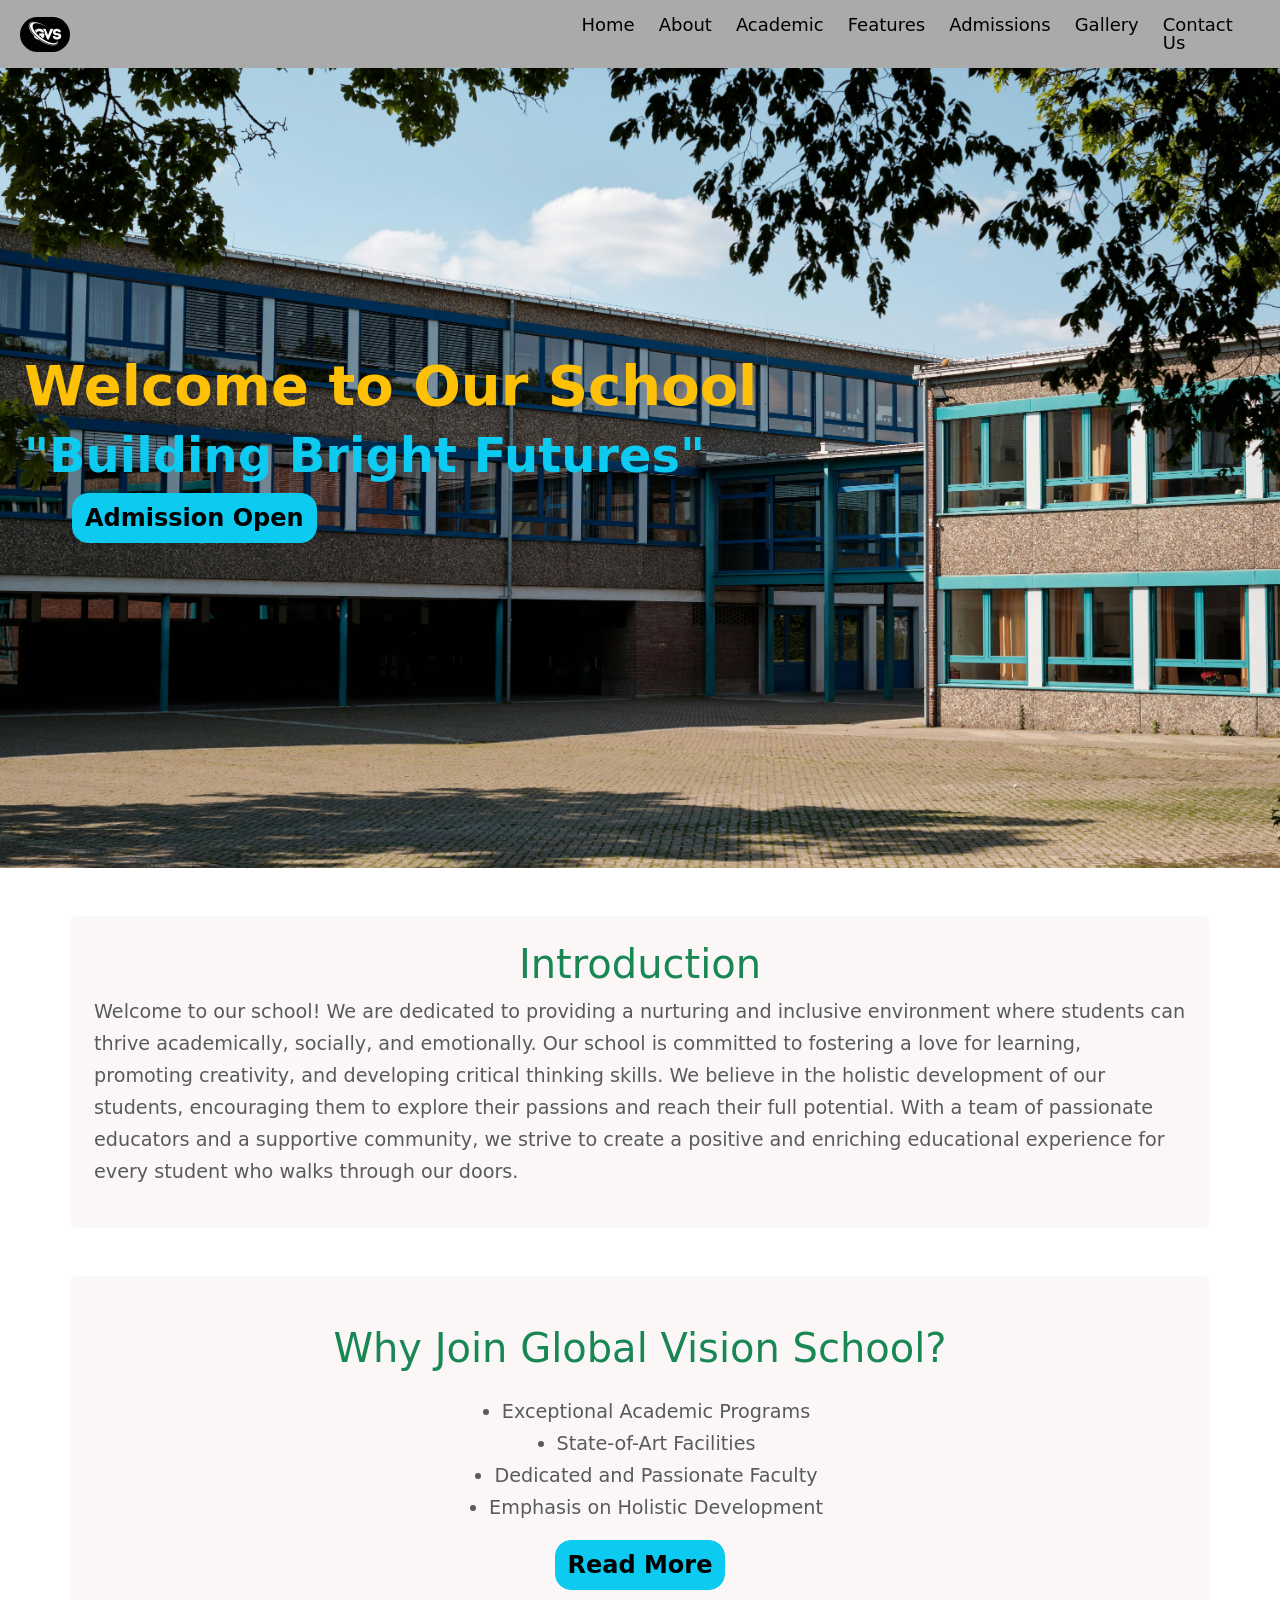
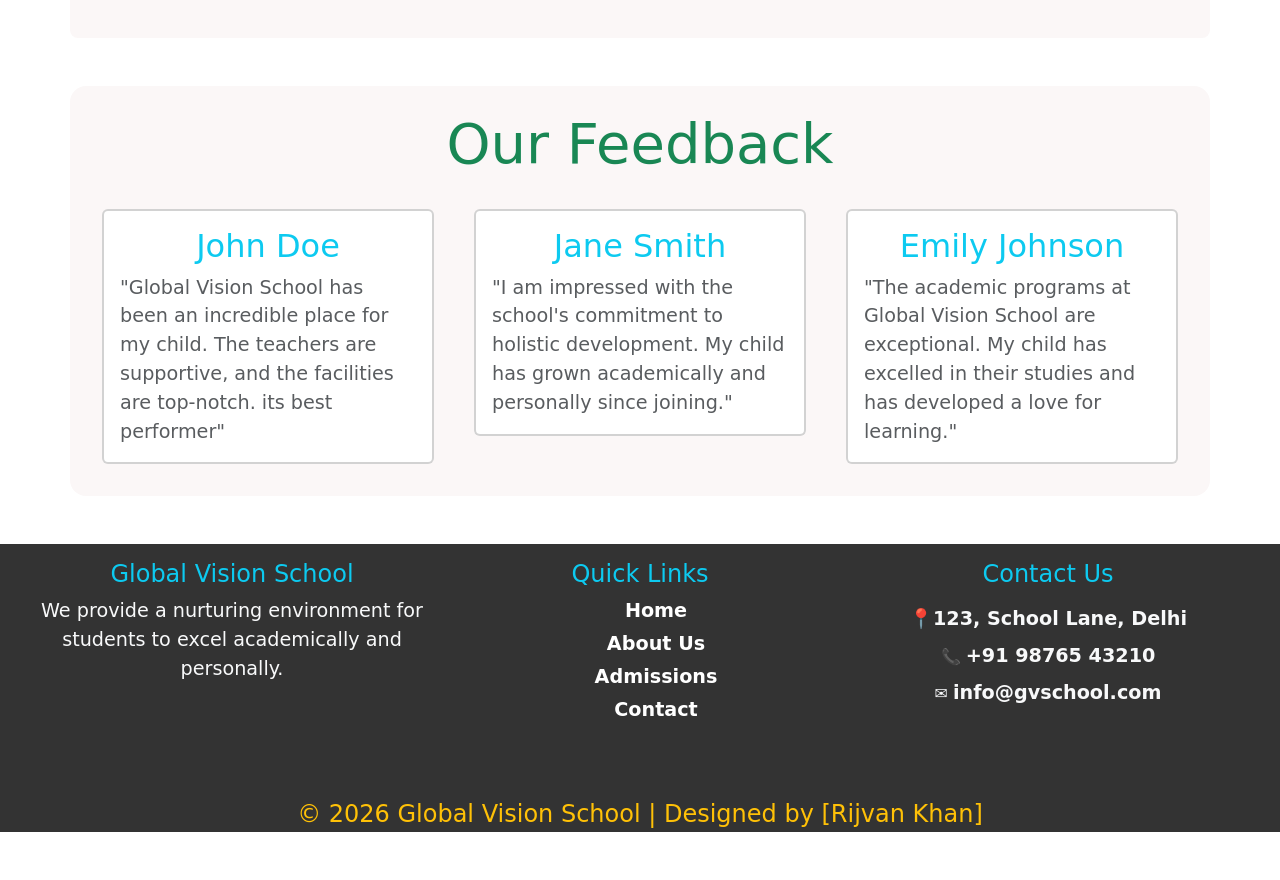
<file: index.html>
<!DOCTYPE html>
<html lang="en">
<head>
    <meta charset="UTF-8">
    <meta name="viewport" content="width=device-width, initial-scale=1.0">
    <title>Home Page</title>
    <link href="https://cdn.jsdelivr.net/npm/bootstrap@5.3.8/dist/css/bootstrap.min.css" rel="stylesheet" integrity="sha384-sRIl4kxILFvY47J16cr9ZwB07vP4J8+LH7qKQnuqkuIAvNWLzeN8tE5YBujZqJLB" crossorigin="anonymous">
	<script src="https://ajax.googleapis.com/ajax/libs/jquery/3.7.1/jquery.min.js"></script>
	<script src="https://cdn.jsdelivr.net/npm/bootstrap@5.3.8/dist/js/bootstrap.bundle.min.js" integrity="sha384-FKyoEForCGlyvwx9Hj09JcYn3nv7wiPVlz7YYwJrWVcXK/BmnVDxM+D2scQbITxI" crossorigin="anonymous"></script>
    <link rel="stylesheet" href="contents/css/style.css">
</head>
<body>
    <header>
         
            <nav class="navbar navbar-expand-sm"  style="background-color:#aaaaaa">

                <div class="container-fluid">
           
                    <a class="navbar-brand w-25" href="#">
                        <img src="contents/images/logo.png" alt="Logo" width="50" class="rounded-5 ms-2">
                    </a>

                    <button type="button" class="navbar-toggler" data-bs-toggle="collapse" data-bs-target="#collapseNavbar">
                        <span class="navbar-toggler-icon"></span>
                    </button>
                
                    <div class="collapse navbar-collapse" id="collapseNavbar">
                        <ul class="navbar-nav justify-content-end w-75 ms-auto">
                            <li class="nav-item me-2">
                                <a class="nav-link" href="index.html">Home</a>
                            </li>
                            <li class="nav-item me-2">
                                <a class="nav-link" href="about.html">About </a>
                            </li>
                            <li class="nav-item me-2">
                                <a class="nav-link" href="academic.html">Academic</a>
                            </li>
                            <li class="nav-item me-2">
                                <a class="nav-link" href="features.html">Features</a>
                            </li>
                            <li class="nav-item me-2">
                                <a class="nav-link" href="admission.html">Admissions</a>
                            </li>
                            <li class="nav-item me-2">
                                <a class="nav-link" href="gallery.html">Gallery</a>
                            </li>
                            <li class="nav-item me-2">
                                <a class="nav-link" href="contact.html">Contact Us</a>
                            </li>
                        </ul>
                    </div>
                </div>
            </nav>
    </header>

    <main>
        
            <div class="banner p-4 container-fluid">
                <div>
                <h1 class=" fw-bold fs6 text-warning" style="margin-top:260px">Welcome to Our School</h1>
                <h4 class="text-info fw-bolder fs5"> "Building Bright Futures"</h4>
                </div>
                <div class="d-flex ms-5">
                    <button type="button" class="btn btn-info rounded-4"><a href="admission.html" target="_blank" class="text-black fs2 fw-bold text-decoration-none"> Admission Open </a></button> 
                </div>

            </div>
            
            <div class="intro container mt-5 bg1 p-4 rounded-3">
                <h1 class="text-success text-center fs4"> Introduction </h1>
                <p class="text-muted fs1 text-justify" style="line-height:32px;">Welcome to our school! We are dedicated to providing a nurturing and inclusive environment where students can thrive academically, socially, and emotionally. Our school is committed to fostering a love for learning, promoting creativity, and developing critical thinking skills. We believe in the holistic development of our students, encouraging them to explore their passions and reach their full potential. With a team of passionate educators and a supportive community, we strive to create a positive and enriching educational experience for every student who walks through our doors.</p>
            </div>
        
         
            <div class="container mt-5 p-5 bg1 rounded-3" style="line-height:32px;">
                <h1 class="text-center text-success fs4"> Why Join Global Vision School?</h1>
                <ul class="align-items-center justify-content-center d-flex flex-column mt-4">  
                    <li class="text-muted fs1">Exceptional Academic Programs</li>
                    <li class="text-muted fs1">State-of-Art Facilities</li>
                    <li class="text-muted fs1">Dedicated and Passionate Faculty</li>
                    <li class="text-muted fs1">Emphasis on Holistic Development</li>
                </ul>

                <div class="d-flex justify-content-center align-items-center mt-2">
                    <button type="button" class="btn btn-info rounded-4"><a href="features.html" target="_blank" class="text-black fs2 fw-bold text-decoration-none"> Read More </a></button> 
                </div>
            </div>

            <div class="container mt-5 bg1 rounded-4 p-4">
                <h1 class="text-success fs6 text-center mb-4"> Our Feedback </h1>
                <div class="row">
                    <div class="col-md-4">
                        <div class="card border-2 m-2">
                            <div class="card-body hover-effect">
                                <h5 class="card-title text-info fs3 text-center">John Doe</h5>
                                <p class="card-text text-muted fs1">"Global Vision School has been an incredible place for my  child. The teachers are supportive, and the facilities are top-notch.
                                its best performer"</p>
                            </div>
                        </div>
                    </div>
                    <div class="col-md-4">
                        <div class="card border-2 m-2">
                            <div class="card-body hover-effect">
                                <h5 class="card-title text-info fs3 text-center">Jane Smith</h5>
                                <p class="card-text text-muted fs1">"I am impressed with the school's commitment to holistic development. My child has grown academically and personally since joining."</p>
                            </div>
                        </div>
                    </div>    
                    <div class="col-md-4">
                        <div class="card border-2 m-2">
                            <div class="card-body hover-effect">
                                <h5 class="card-title text-info fs3 text-center">Emily Johnson</h5>
                                <p class="card-text text-muted fs1">"The academic programs at Global Vision School are exceptional. My child has excelled in their studies and has developed a love for learning."</p>
                            </div>
                        </div>
                    </div>            
                                
                            
                </div>
            </div>

            
        </main>

    <footer class="main-footer container-fluid mt-5" style="background-color:#333333">
        <div class="row footer-container m-2 p-2">
        
            <div class="footer-col col-sm-4 text-light ft1 text-center">
                <h3 class="text-info fs2 fw-normal m-2">Global Vision School</h3>
                <p class="fs1">We provide a nurturing environment for students to excel academically and personally.</p>
            </div>
            <div class="footer-col col-sm-4 text-light text-center"> 
                <h3 class="text-info fs2 fw-normal m-2">Quick Links</h3>
                <ul class="footerLi">
                    <li><a href="index.html" target="_self">Home</a></li>
                    <li><a href="about.html" target="_blank">About Us</a></li>
                    <li><a href="admission.html" target="_blank">Admissions</a></li>
                    <li><a href="contact.html" target="_blank">Contact</a></li>
                </ul>
            </div>

            <div class="footer-col col-sm-4 text-light text-center">
                <h3 class="text-info fs2 fw-normal m-2">Contact Us</h3>
                <p class="fw-bolder text-light mt-3 m-2 fs1">📍123, School Lane, Delhi</p>
                <p class="m-2">📞 <a href="tel:+919876543210" class="text-decoration-none fw-bolder text-light fs1">+91 98765 43210</a></p>
                <p class="m-2">✉️ <a href="mailto:info@gvschool.com" class="text-decoration-none fw-bolder text-light fs1">info@gvschool.com</a></p>
            </div>

        </div>

        <div class="footer-bottom text-center  text-warning">
            <p class="m-5 mb-5 fs2">&copy; 2026 Global Vision School | Designed by [Rijvan Khan]</p>
        </div>
    </footer>

</body>
</html>
</file>
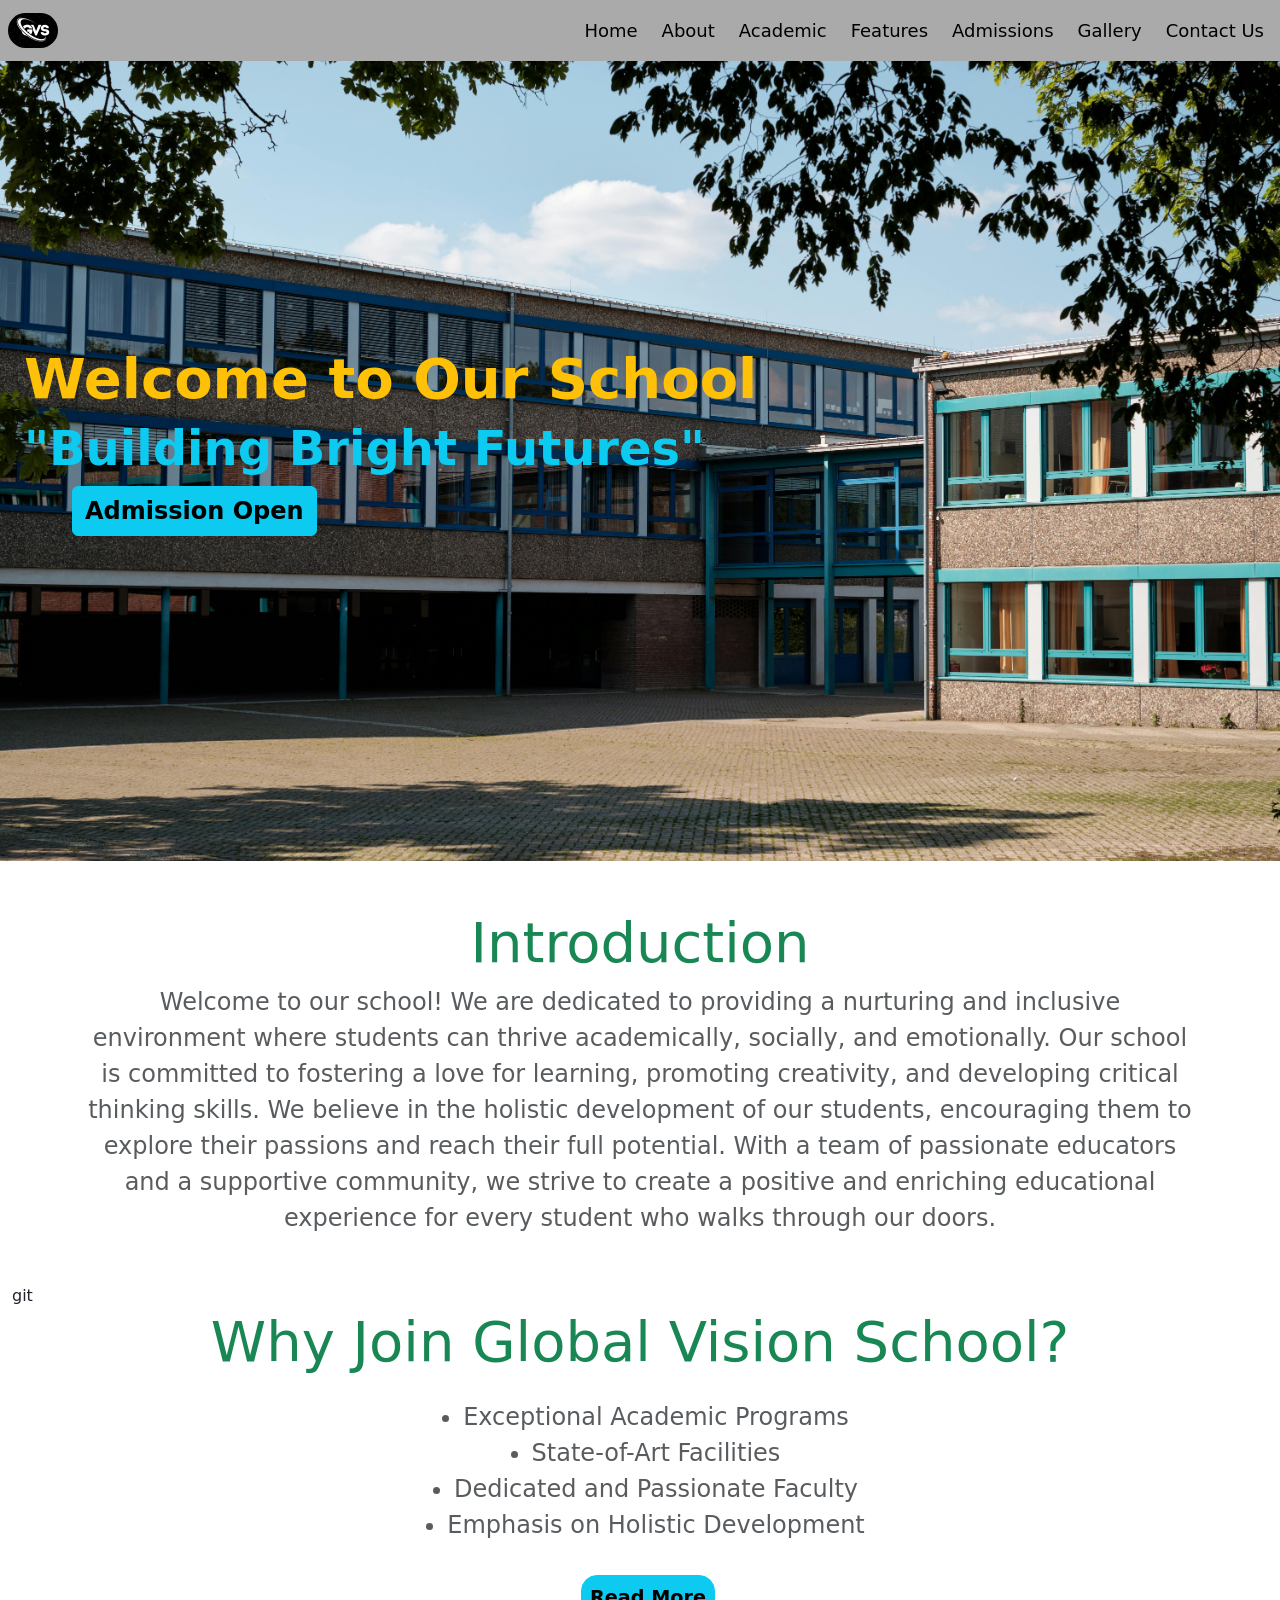
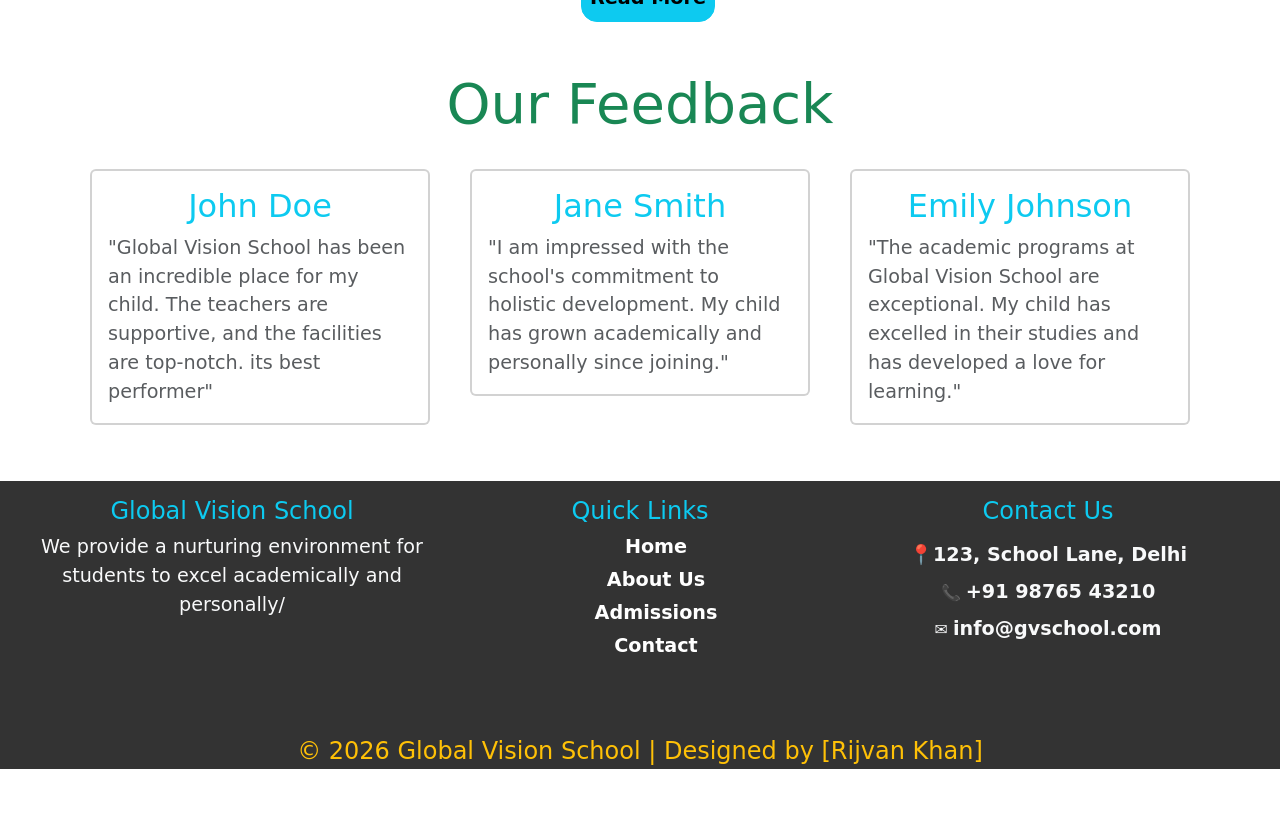
<file: htmlfiles/index.html>
<!DOCTYPE html>
<html lang="en">
<head>
    <meta charset="UTF-8">
    <meta name="viewport" content="width=device-width, initial-scale=1.0">
    <title>Home Page</title>
    <link href="https://cdn.jsdelivr.net/npm/bootstrap@5.3.8/dist/css/bootstrap.min.css" rel="stylesheet" integrity="sha384-sRIl4kxILFvY47J16cr9ZwB07vP4J8+LH7qKQnuqkuIAvNWLzeN8tE5YBujZqJLB" crossorigin="anonymous">
	<script src="https://ajax.googleapis.com/ajax/libs/jquery/3.7.1/jquery.min.js"></script>
	<script src="https://cdn.jsdelivr.net/npm/bootstrap@5.3.8/dist/js/bootstrap.bundle.min.js" integrity="sha384-FKyoEForCGlyvwx9Hj09JcYn3nv7wiPVlz7YYwJrWVcXK/BmnVDxM+D2scQbITxI" crossorigin="anonymous"></script>
    <link rel="stylesheet" href="../contents/css/style.css">
</head>
<body>
    <header >
         <div class="container-fluid"></div>
            <nav class="navbar navbar-expand-md"  style="background-color:#aaaaaa">
           
                <a class="navbar-brand w-25" href="index.html" target="self">
                    <img src="../contents/images/logo.png" alt="Logo" width="50" class="rounded-5 ms-2">
            
                </a>
                <ul class="navbar-nav justify-content-end w-75">
                    <li class="nav-item me-2">
                        <a class="nav-link" href="index.html" target="_self">Home</a>
                    </li>
                    <li class="nav-item me-2">
                        <a class="nav-link" href="about.html" target="_blank">About </a>
                    </li>
                    <li class="nav-item me-2">
                        <a class="nav-link" href="academic.html" target="_blank">Academic</a>
                    </li>
                    <li class="nav-item me-2">
                        <a class="nav-link" href="features.html" target="_blank">Features</a>
                    </li>
                    <li class="nav-item me-2">
                        <a class="nav-link" href="admissions.html" target="_blank">Admissions</a>
                    </li>
                    <li class="nav-item me-2">
                        <a class="nav-link" href="gallery.html" target="_blank">Gallery</a>
                    </li>
                    <li class="nav-item me-2">
                        <a class="nav-link" href="contact.html" target="_blank">Contact Us</a>
                    </li>
                </ul>
            
            </nav>
        </div>
            
    </header>

    <main>
            <div class="banner p-4 container-fluid" >
                <div>
                <h1 class=" fw-bold fs6 text-warning" style="margin-top:260px">Welcome to Our School</h1>
                <h4 class="text-info fw-bolder fs5"> "Building Bright Futures"</h4>
                </div>
                <div class="d-flex ms-5">
                    <button type="button" class="btn btn-info "><a href="admission.html" target="_blank" class="text-black fs2 fw-bold text-decoration-none"> Admission Open </a></button> 
                </div>

            </div>

            <div class="intro container mt-5">
                <h1 class="text-success text-center fs6"> Introduction </h1>
                <p class="text-muted text-center fs2">Welcome to our school! We are dedicated to providing a nurturing and inclusive environment where students can thrive academically, socially, and emotionally. Our school is committed to fostering a love for learning, promoting creativity, and developing critical thinking skills. We believe in the holistic development of our students, encouraging them to explore their passions and reach their full potential. With a team of passionate educators and a supportive community, we strive to create a positive and enriching educational experience for every student who walks through our doors.</p>
            </div>

            <div class="container-fluid mt-5">git
                <h1 class="text-center text-success fs6"> Why Join Global Vision School?</h1>
                <ul class="align-items-center justify-content-center d-flex flex-column mt-4">  
                    <li class="text-muted fs2">Exceptional Academic Programs</li>
                    <li class="text-muted fs2">State-of-Art Facilities</li>
                    <li class="text-muted fs2">Dedicated and Passionate Faculty</li>
                    <li class="text-muted fs2">Emphasis on Holistic Development</li>
                </ul>

                <div class="d-flex justify-content-center align-items-center">
                    <button type="button" class="btn btn-info p-2 ms-3 mt-3 fs1 fw-bold rounded-4"> Read More </button>
                </div>
            </div>

            <div class="container mt-5">
                <h1 class="text-success fs6 text-center mb-4"> Our Feedback </h1>
                <div class="row">
                    <div class="col-md-4">
                        <div class="card border-2 m-2">
                            <div class="card-body hover-effect">
                                <h5 class="card-title text-info fs3 text-center">John Doe</h5>
                                <p class="card-text text-muted fs1">"Global Vision School has been an incredible place for my  child. The teachers are supportive, and the facilities are top-notch.
                                its best performer"</p>
                            </div>
                        </div>
                    </div>
                    <div class="col-md-4">
                        <div class="card border-2 m-2">
                            <div class="card-body hover-effect">
                                <h5 class="card-title text-info fs3 text-center">Jane Smith</h5>
                                <p class="card-text text-muted fs1">"I am impressed with the school's commitment to holistic development. My child has grown academically and personally since joining."</p>
                            </div>
                        </div>
                    </div>    
                    <div class="col-md-4">
                        <div class="card border-2 m-2">
                            <div class="card-body hover-effect">
                                <h5 class="card-title text-info fs3 text-center">Emily Johnson</h5>
                                <p class="card-text text-muted fs1">"The academic programs at Global Vision School are exceptional. My child has excelled in their studies and has developed a love for learning."</p>
                            </div>
                        </div>
                    </div>            
                                
                            
                </div>
            </div>

            
        </main>

    <footer class="main-footer container-fluid mt-5" style="background-color:#333333">
        <div class="row footer-container m-2 p-2">
        
            <div class="footer-col col-sm-4 text-light ft1 text-center">
                <h3 class="text-info fs2 fw-normal m-2">Global Vision School</h3>
                <p class="fs1">We provide a nurturing environment for students to excel academically and personally/</p>
            </div>
            <div class="footer-col col-sm-4 text-light text-center"> 
                <h3 class="text-info fs2 fw-normal m-2">Quick Links</h3>
                <ul class="footerLi">
                    <li><a href="index.html" target="_self">Home</a></li>
                    <li><a href="about.html" target="_blank">About Us</a></li>
                    <li><a href="admission.html" target="_blank">Admissions</a></li>
                    <li><a href="contact.html" target="_blank">Contact</a></li>
                </ul>
            </div>

            <div class="footer-col col-sm-4 text-light text-center">
                <h3 class="text-info fs2 fw-normal m-2">Contact Us</h3>
                <p class="fw-bolder text-light mt-3 m-2 fs1">📍123, School Lane, Delhi</p>
                <p class="m-2">📞 <a href="tel:+919876543210" class="text-decoration-none fw-bolder text-light fs1">+91 98765 43210</a></p>
                <p class="m-2">✉️ <a href="mailto:info@gvschool.com" class="text-decoration-none fw-bolder text-light fs1">info@gvschool.com</a></p>
            </div>

        </div>

        <div class="footer-bottom text-center  text-warning">
            <p class="m-5 mb-5 fs2">&copy; 2026 Global Vision School | Designed by [Rijvan Khan]</p>
        </div>
    </footer>

</body>
</html>
</file>
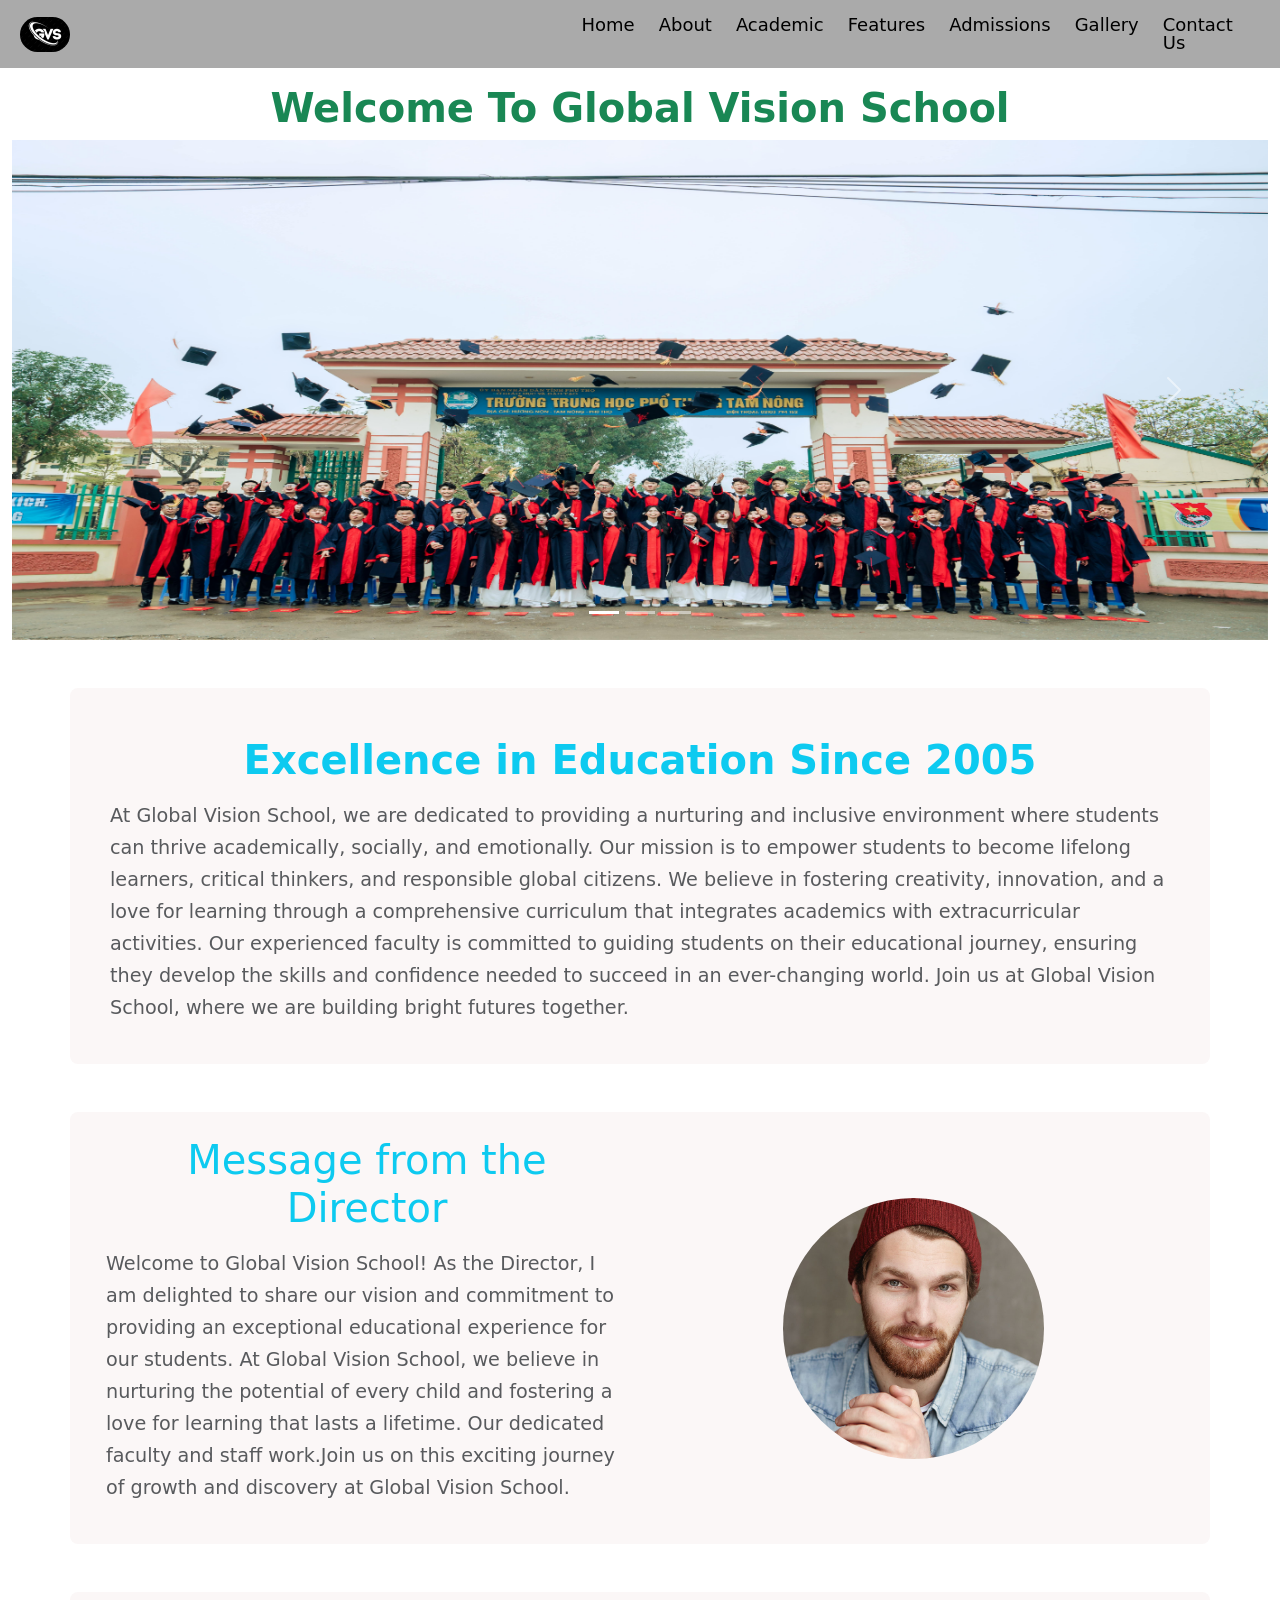
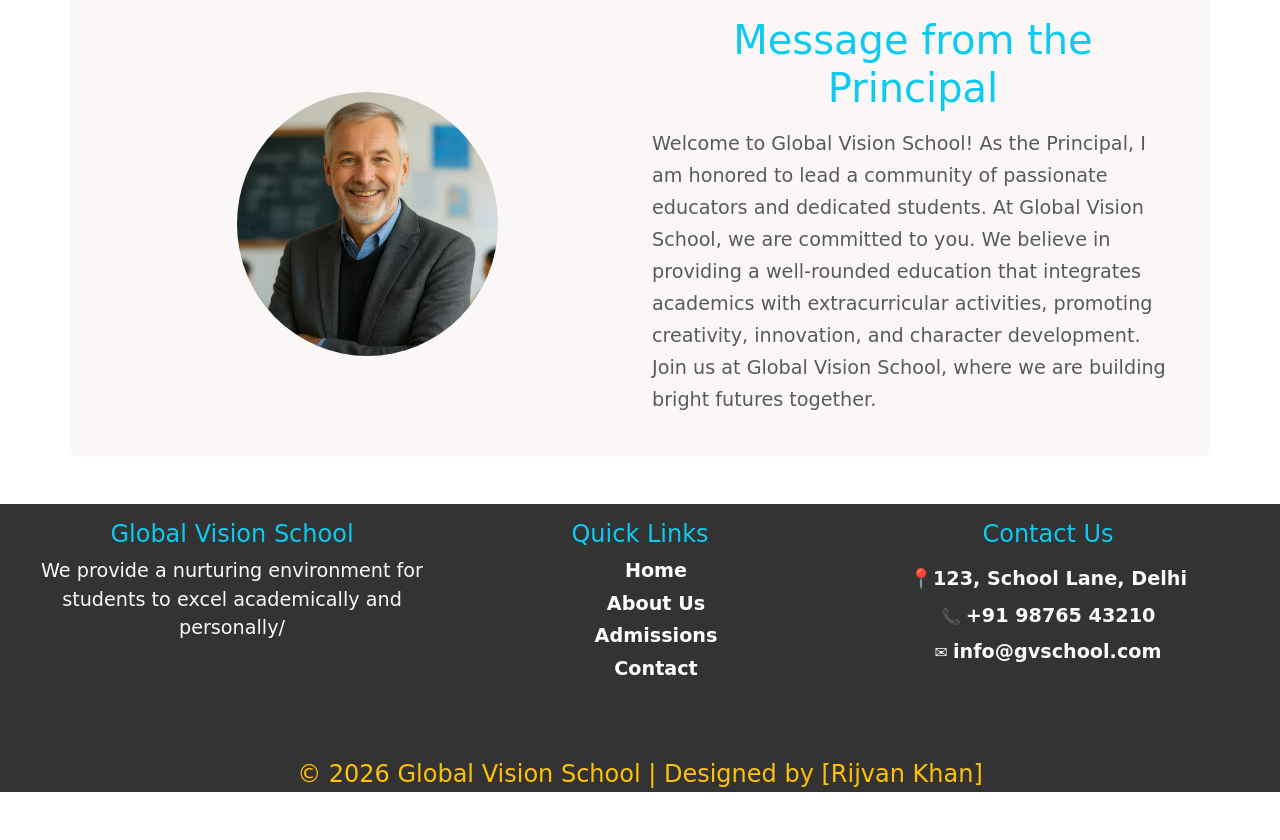
<file: about.html>
<!DOCTYPE html>
<html lang="en">
<head>
    <meta charset="UTF-8">
    <meta name="viewport" content="width=device-width, initial-scale=1.0">
    <title>About Our School</title>
    <link href="https://cdn.jsdelivr.net/npm/bootstrap@5.3.8/dist/css/bootstrap.min.css" rel="stylesheet" integrity="sha384-sRIl4kxILFvY47J16cr9ZwB07vP4J8+LH7qKQnuqkuIAvNWLzeN8tE5YBujZqJLB" crossorigin="anonymous">
	<script src="https://ajax.googleapis.com/ajax/libs/jquery/3.7.1/jquery.min.js"></script>
	<script src="https://cdn.jsdelivr.net/npm/bootstrap@5.3.8/dist/js/bootstrap.bundle.min.js" integrity="sha384-FKyoEForCGlyvwx9Hj09JcYn3nv7wiPVlz7YYwJrWVcXK/BmnVDxM+D2scQbITxI" crossorigin="anonymous"></script>
    <link rel="stylesheet" href="contents/css/style.css">
</head>
<body>
    <header>
         
            <nav class="navbar navbar-expand-sm"  style="background-color:#aaaaaa">

                <div class="container-fluid">
           
                    <a class="navbar-brand w-25" href="#">
                        <img src="contents/images/logo.png" alt="Logo" width="50" class="rounded-5 ms-2">
                    </a>

                    <button type="button" class="navbar-toggler" data-bs-toggle="collapse" data-bs-target="#collapseNavbar">
                        <span class="navbar-toggler-icon"></span>
                    </button>
                
                    <div class="collapse navbar-collapse" id="collapseNavbar">
                        <ul class="navbar-nav justify-content-end w-75 ms-auto">
                            <li class="nav-item me-2">
                                <a class="nav-link" href="index.html" >Home</a>
                            </li>
                            <li class="nav-item me-2">
                                <a class="nav-link" href="about.html">About </a>
                            </li>
                            <li class="nav-item me-2">
                                <a class="nav-link" href="academic.html">Academic</a>
                            </li>
                            <li class="nav-item me-2">
                                <a class="nav-link" href="features.html">Features</a>
                            </li>
                            <li class="nav-item me-2">
                                <a class="nav-link" href="admission.html">Admissions</a>
                            </li>
                            <li class="nav-item me-2">
                                <a class="nav-link" href="gallery.html">Gallery</a>
                            </li>
                            <li class="nav-item me-2">
                                <a class="nav-link" href="contact.html">Contact Us</a>
                            </li>
                        </ul>
                    </div>
                </div>
            </nav>
    </header>

    <main>

        <div class="container-fluid mt-3">
            <h1 class="text-success fs4 text-center fw-bold "> Welcome To Global Vision School </h1>
            <!-- Carousel -->
            <div id="myCarousel" class="carousel slide m-0" data-bs-ride="carousel">

                <!--  -->
                <div class="carousel-indicators">
                    <button type="button" data-bs-target="#myCarousel" data-bs-slide-to="0" class="active"></button>
                    <button type="button" data-bs-target="#myCarousel" data-bs-slide-to="1"></button>
                    <button type="button" data-bs-target="#myCarousel" data-bs-slide-to="2"></button>
                </div>

                 <!--SlideShow / Carousel  -->
                <div class="carousel-inner">
                    <div class="carousel-item active">
                        <img src="contents/images/cara1.jpg" class="d-block w-100" alt="School Image 1" style="height:500px">
                    </div>
                    <div class="carousel-item">
                        <img src="contents/images/cara2.jpg" class="d-block w-100" alt="School Image 2" style="height:500px">
                    </div>
                    <div class="carousel-item">
                        <img src="contents/images/cara3.jpg" class="d-block w-100" alt="School Image 3" style="height:500px">
                    </div>
                </div>

                <!-- Left and Right Controls -->
                 <button class="carousel-control-prev" type="button" data-bs-target="#myCarousel" data-bs-slide="prev">
                    <span class="carousel-control-prev-icon"></span>
                 </button>
                 <button class="carousel-control-next" type="button" data-bs-target="#myCarousel" data-bs-slide="next">
                    <span class="carousel-control-next-icon"></span>
                 </button>


            </div>
        </div>



        <div class="intro container mt-5 bg1 p-4 rounded-3">
            
            <h4 class="text-info fw-bold text-center mt-4 fs4"> Excellence in Education Since 2005</h4>
            <p class="fs1 text-muted text-justify m-3" style="line-height:32px;">At Global Vision School, we are dedicated to providing a nurturing and inclusive environment where students can thrive academically, socially, and emotionally. Our mission is to empower students to become lifelong learners, critical thinkers, and responsible global citizens. We believe in fostering creativity, innovation, and a love for learning through a comprehensive curriculum that integrates academics with extracurricular activities. Our experienced faculty is committed to guiding students on their educational journey, ensuring they develop the skills and confidence needed to succeed in an ever-changing world. Join us at Global Vision School, where we are building bright futures together.</p>
        </div>

        <div class="container mt-5">
            <div class="row mt-5 mb-5 p-4 bg1 rounded-3">
                <div class=" directorMsg col-sm-6">
                    <h1 class="text-info text-center fs4 mb-3"> Message from the Director </h1>
                    <p class="text-muted fs1 text-justify" style="line-height:32px;">Welcome to Global Vision School! As the Director, I am delighted to share our vision and commitment to providing an exceptional educational experience for our students. At Global Vision School, we believe in nurturing the potential of every child and fostering a love for learning that lasts a lifetime. Our dedicated faculty and staff work.Join us on this exciting journey of growth and discovery at Global Vision School.</p>
                </div>
                
                <div class="directorImg col-sm-6 d-flex justify-content-center align-items-center">
                    <img src="contents/images/neil.jpg" alt="Director Image" class="w-50 rounded-circle img1">
                </div>
            </div>        

            <div class="row mt-5 p-4 bg1 rounded-3">
                <div class="principalImg col-sm-6 d-flex justify-content-center align-items-center">
                    <img src="contents/images/principal.png" alt="Principal Image" class="w-50 rounded-circle img2">
                </div>

                <div class="principalMsg col-sm-6">
                    <h1 class="text-info text-center fs4 mb-3"> Message from the Principal </h1>
                    <p class="text-muted fs1 text-justify" style="line-height:32px;">Welcome to Global Vision School! As the Principal, I am honored to lead a community of passionate educators and dedicated students. At Global Vision School, we are committed to you. We believe in providing a well-rounded education that integrates academics with extracurricular activities, promoting creativity, innovation, and character development. Join us at Global Vision School, where we are building bright futures together.</p>
                </div>

            </div>
        </div>
            
    </main>







    <footer class="main-footer container-fluid mt-5" style="background-color:#333333">
        <div class="row footer-container m-2 p-2">
        
            <div class="footer-col col-sm-4 text-light ft1 text-center">
                <h3 class="text-info fs2 fw-normal m-2">Global Vision School</h3>
                <p class="fs1">We provide a nurturing environment for students to excel academically and personally/</p>
            </div>
            <div class="footer-col col-sm-4 text-light text-center"> 
                <h3 class="text-info fs2 fw-normal m-2">Quick Links</h3>
                <ul class="footerLi">
                    <li><a href="index.html" target="_self">Home</a></li>
                    <li><a href="about.html" target="_blank">About Us</a></li>
                    <li><a href="admissions.html" target="_blank">Admissions</a></li>
                    <li><a href="contact.html" target="_blank">Contact</a></li>
                </ul>
            </div>

            <div class="footer-col col-sm-4 text-light text-center">
                <h3 class="text-info fs2 fw-normal m-2">Contact Us</h3>
                <p class="fw-bolder text-light mt-3 m-2 fs1">📍123, School Lane, Delhi</p>
                <p class="m-2">📞 <a href="tel:+919876543210" class="text-decoration-none fw-bolder text-light fs1">+91 98765 43210</a></p>
                <p class="m-2">✉️ <a href="mailto:info@gvschool.com" class="text-decoration-none fw-bolder text-light fs1">info@gvschool.com</a></p>
            </div>

        </div>

        <div class="footer-bottom text-center  text-warning">
            <p class="m-5 mb-5 fs2">&copy; 2026 Global Vision School | Designed by [Rijvan Khan]</p>
        </div>
    </footer>

</body>
</html>
</file>
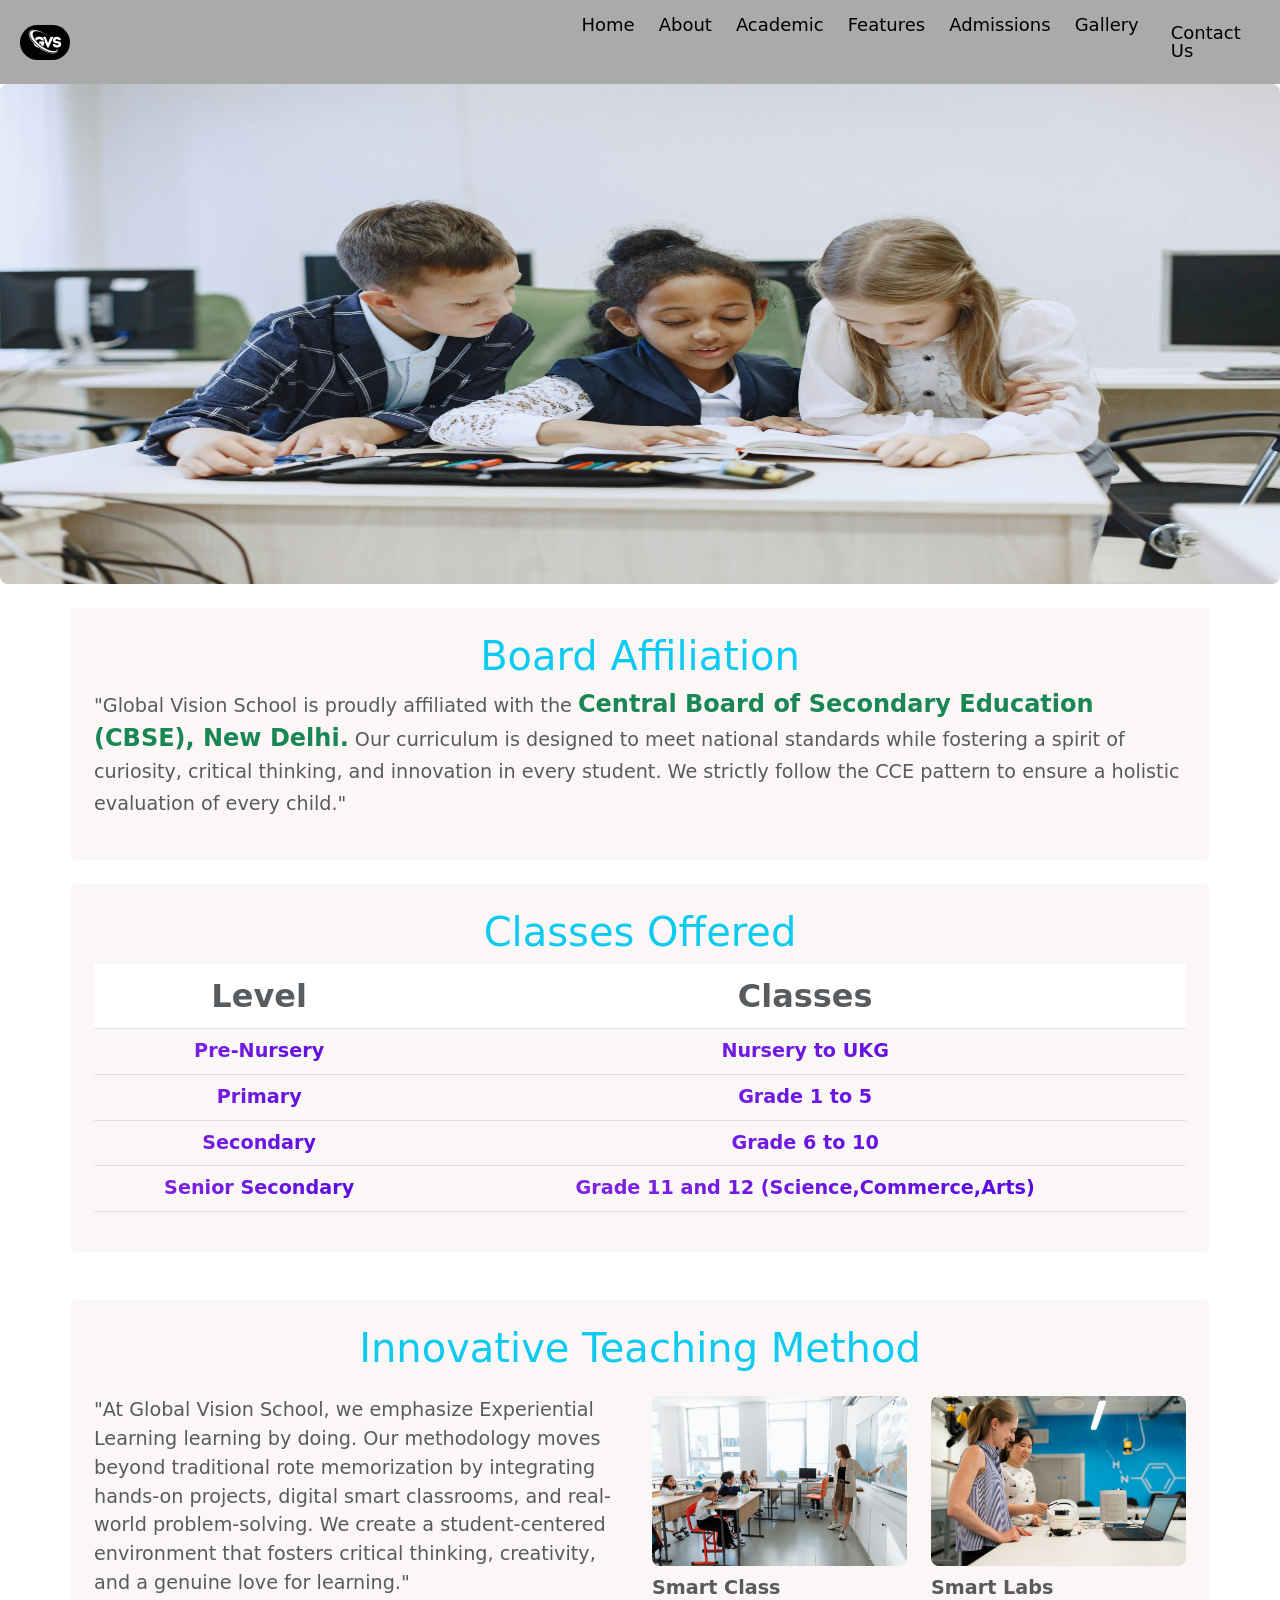
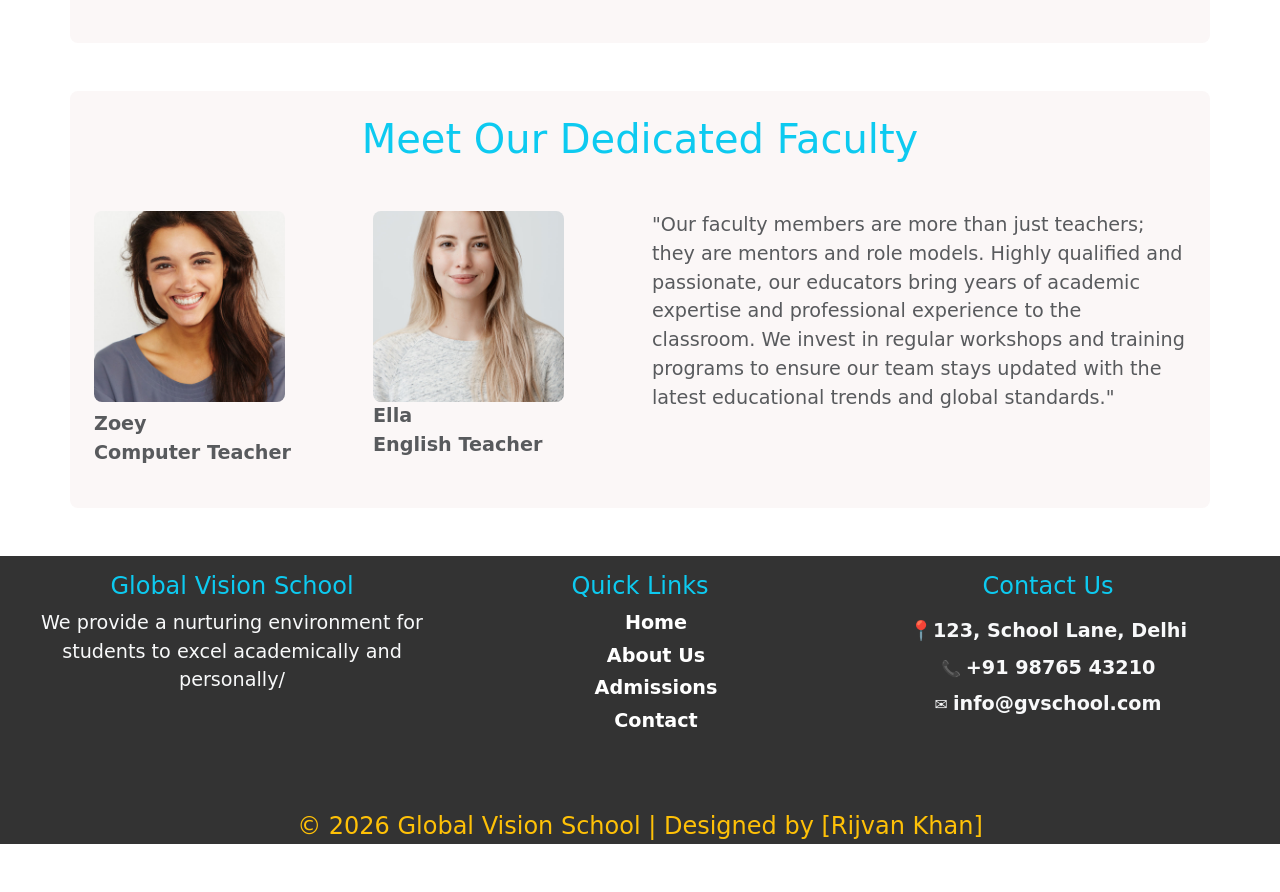
<file: academic.html>
<!DOCTYPE html>
<html lang="en">
<head>
    <meta charset="UTF-8">
    <meta name="viewport" content="width=device-width, initial-scale=1.0">
    <title>Academic Programs - Global Vision School</title>
    <link href="https://cdn.jsdelivr.net/npm/bootstrap@5.3.8/dist/css/bootstrap.min.css" rel="stylesheet" integrity="sha384-sRIl4kxILFvY47J16cr9ZwB07vP4J8+LH7qKQnuqkuIAvNWLzeN8tE5YBujZqJLB" crossorigin="anonymous">
	<script src="https://ajax.googleapis.com/ajax/libs/jquery/3.7.1/jquery.min.js"></script>
	<script src="https://cdn.jsdelivr.net/npm/bootstrap@5.3.8/dist/js/bootstrap.bundle.min.js" integrity="sha384-FKyoEForCGlyvwx9Hj09JcYn3nv7wiPVlz7YYwJrWVcXK/BmnVDxM+D2scQbITxI" crossorigin="anonymous"></script>
    <link rel="stylesheet" href="contents/css/style.css">
</head>
<body>
    <header>
         
            <nav class="navbar navbar-expand-sm"  style="background-color:#aaaaaa">

                <div class="container-fluid">
           
                    <a class="navbar-brand w-25" href="#">
                        <img src="contents/images/logo.png" alt="Logo" width="50" class="rounded-5 ms-2">
                    </a>

                    <button type="button" class="navbar-toggler" data-bs-toggle="collapse" data-bs-target="#collapseNavbar">
                        <span class="navbar-toggler-icon"></span>
                    </button>
                
                    <div class="collapse navbar-collapse" id="collapseNavbar">
                        <ul class="navbar-nav justify-content-end w-75 ms-auto">
                            <li class="nav-item me-2">
                                <a class="nav-link" href="index.html">Home</a>
                            </li>
                            <li class="nav-item me-2">
                                <a class="nav-link" href="about.html" >About </a>
                            </li>
                            <li class="nav-item me-2">
                                <a class="nav-link" href="academic.html" >Academic</a>
                            </li>
                            <li class="nav-item me-2">
                                <a class="nav-link" href="features.html" >Features</a>
                            </li>
                            <li class="nav-item me-2">
                                <a class="nav-link" href="admission.html" >Admissions</a>
                            </li>
                            <li class="nav-item me-2">
                                <a class="nav-link" href="gallery.html" >Gallery</a>
                            </li>
                            <li class="nav-link me-2">
                                <a class="nav-link" href="contact.html" target="_blank">Contact Us</a>
                            </li>
                        </ul>
                    </div>
                </div>
            </nav>
    </header>

    <main>

        <div class="img-fluid">
            <img src="contents/images/acd1.jpg" alt="Academic Image" class="w-100 rounded-3" style="height:500px;">
        </div>    

        <div class="container mt-4 p-4 bg1 rounded-3">
            <h1 class="text-center text-info fs4 mb-2"> Board Affiliation </h1>
            <p class="text-muted fs1 text-justify" style="line-height:32px;">"Global Vision School is proudly affiliated with the <span class="text-success fw-bold fs2">Central Board of Secondary Education (CBSE), New Delhi.</span> Our curriculum is designed to meet national standards while fostering a spirit of curiosity, critical thinking, and innovation in every student. We strictly follow the CCE pattern to ensure a holistic evaluation of every child."</p>

        </div>



        <div class="container mt-4 bg1 rounded-3 p-4">
            <h1 class="text-center text-info fs4 mb-2"> Classes Offered</h1>
            
                <table class="table">
                    <thead>
                        <tr>
                            <th class="text-muted fw-bold text-center fs3">Level</th>
                            <th class="text-muted fw-bold text-center fs3">Classes</th>
                            
                        </tr>
                    </thead>
                    <tbody class="tbody">
                        <tr>
                            <td>Pre-Nursery</td>
                            <td>Nursery to UKG</td>
                        
                        </tr>
                        <tr>
                            <td>Primary</td>
                            <td>Grade 1 to 5</td>
                        </tr>
                        <tr>
                            <td>Secondary</td>
                            <td>Grade 6 to 10</td>
                        </tr>
                        <tr>
                            <td>Senior Secondary</td>
                            <td>Grade 11 and 12 (Science,Commerce,Arts)</td>
                        </tr>    
                        
                    </tbody>
                </table>
            </div>
        </div>

        <div class="container mt-5 bg1 p-4 rounded-3">
            <h1 class="text-info text-center fs4"> Innovative Teaching Method</h1>
            <div class="row mt-4">
                <div class="col-md-6">
                    <p class="text-muted text-justify fs1">"At Global Vision School, we emphasize Experiential Learning learning by doing. Our methodology moves beyond traditional rote memorization by integrating hands-on projects, digital smart classrooms, and real-world problem-solving. We create a student-centered environment that fosters critical thinking, creativity, and a genuine love for learning."</p>
                </div>

                <div class="col-md-6">
                    <div class="row">
                        <div class="col-md-6">
                            <img src="contents/images/scl3.jpg" alt="Smart Class" class="w-100 rounded-3 mb-2">
                            <p class="text-muted fw-bolder fs1"> Smart Class</p>
                        </div>
                        <div class="col-md-6">
                            <img src="contents/images/sc6.jpg" alt="Smart Labs" class="w-100 rounded-3 mb-2">
                            <p class="text-muted fw-bolder fs1"> Smart Labs</p>
                        </div>
                    </div>
                </div>
            </div>

        </div>
        
        <div class="container mt-5 bg1 rounded-3 p-4">
                <h1 class="text-center text-info"> Meet Our Dedicated Faculty</h1>
            <div class="row mt-5">
                <div class="col-md-6">
                    <div class="row">
                        <div class="col-md-6">
                            <img src="contents/images/zoey.jpg" alt="computer Teacher" class="w-75 rounded-3 mb-2">
                            <p class="text-muted fw-bolder fs1">Zoey <br> Computer Teacher</p>
                        
                        </div>

                        <div class="col-md-6">
                            <img src="contents/images/ella.jpg" alt="English Teacher" class="w-75 rounded-3">
                            <p class="text-muted fw-bolder fs1"> Ella <br> English Teacher</p>
                            
                        </div>
                    </div>
                </div>

                <div class="col-md-6">
                    <p class="text-muted text-justify fs1">"Our faculty members are more than just teachers; they are mentors and role models. Highly qualified and passionate, our educators bring years of academic expertise and professional experience to the classroom. We invest in regular workshops and training programs to ensure our team stays updated with the latest educational trends and global standards."</p>
                </div>
            </div>
            
        </div>
    </main>





    <footer class="main-footer container-fluid mt-5" style="background-color:#333333">
        <div class="row footer-container m-2 p-2">
        
            <div class="footer-col col-sm-4 text-light ft1 text-center">
                <h3 class="text-info fs2 fw-normal m-2">Global Vision School</h3>
                <p class="fs1">We provide a nurturing environment for students to excel academically and personally/</p>
            </div>
            <div class="footer-col col-sm-4 text-light text-center"> 
                <h3 class="text-info fs2 fw-normal m-2">Quick Links</h3>
                <ul class="footerLi">
                    <li><a href="index.html" target="_self">Home</a></li>
                    <li><a href="about.html" target="_blank">About Us</a></li>
                    <li><a href="admission.html" target="_blank">Admissions</a></li>
                    <li><a href="contact.html" target="_blank">Contact</a></li>
                </ul>
            </div>

            <div class="footer-col col-sm-4 text-light text-center">
                <h3 class="text-info fs2 fw-normal m-2">Contact Us</h3>
                <p class="fw-bolder text-light mt-3 m-2 fs1">📍123, School Lane, Delhi</p>
                <p class="m-2">📞 <a href="tel:+919876543210" class="text-decoration-none fw-bolder text-light fs1">+91 98765 43210</a></p>
                <p class="m-2">✉️ <a href="mailto:info@gvschool.com" class="text-decoration-none fw-bolder text-light fs1">info@gvschool.com</a></p>
            </div>

        </div>

        <div class="footer-bottom text-center  text-warning">
            <p class="m-5 mb-5 fs2">&copy; 2026 Global Vision School | Designed by [Rijvan Khan]</p>
        </div>
    </footer>

</body>
</html>
</file>
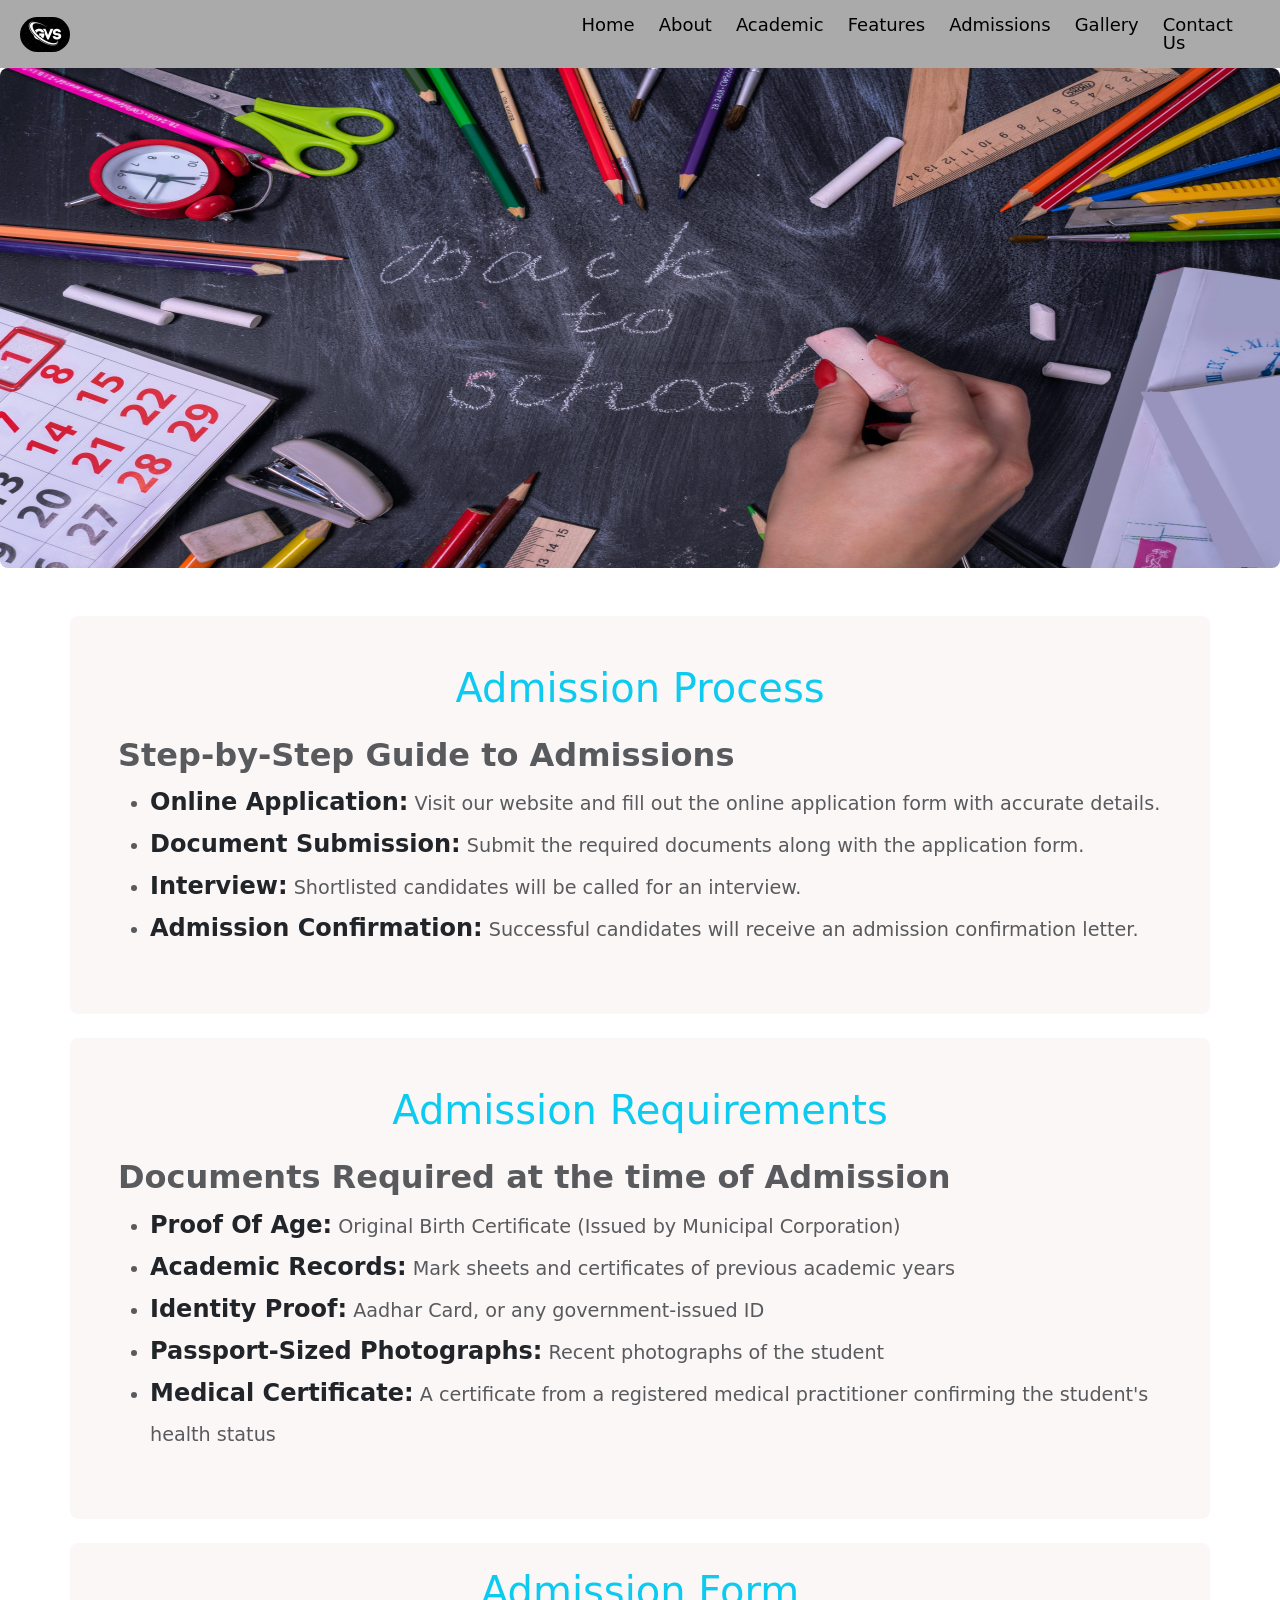
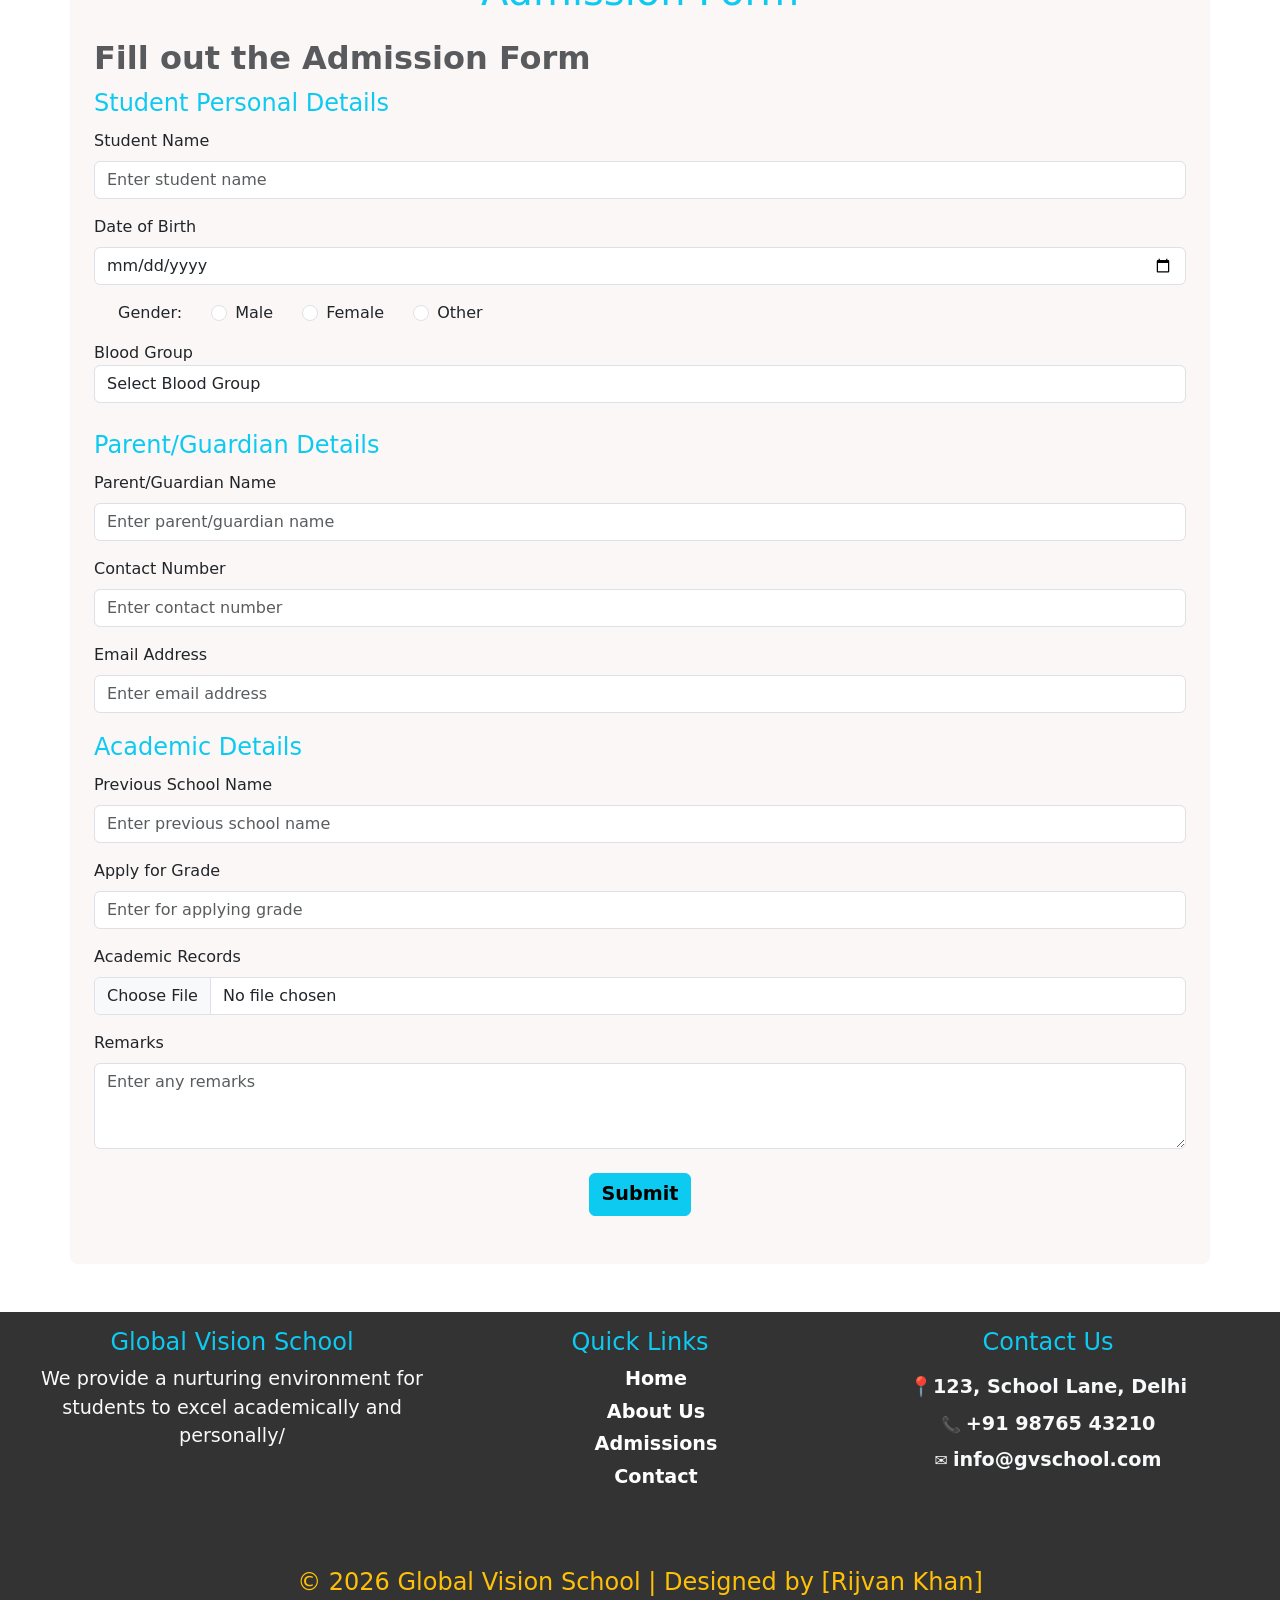
<file: admission.html>
<!DOCTYPE html>
<html lang="en">
<head>
    <meta charset="UTF-8">
    <meta name="viewport" content="width=device-width, initial-scale=1.0">
    <title> Admission Form </title>
    <link href="https://cdn.jsdelivr.net/npm/bootstrap@5.3.8/dist/css/bootstrap.min.css" rel="stylesheet" integrity="sha384-sRIl4kxILFvY47J16cr9ZwB07vP4J8+LH7qKQnuqkuIAvNWLzeN8tE5YBujZqJLB" crossorigin="anonymous">
	<script src="https://ajax.googleapis.com/ajax/libs/jquery/3.7.1/jquery.min.js"></script>
	<script src="https://cdn.jsdelivr.net/npm/bootstrap@5.3.8/dist/js/bootstrap.bundle.min.js" integrity="sha384-FKyoEForCGlyvwx9Hj09JcYn3nv7wiPVlz7YYwJrWVcXK/BmnVDxM+D2scQbITxI" crossorigin="anonymous"></script>
    <link rel="stylesheet" href="contents/css/style.css">
</head>
<body>
    <header>
         
            <nav class="navbar navbar-expand-sm"  style="background-color:#aaaaaa">

                <div class="container-fluid">
           
                    <a class="navbar-brand w-25" href="#">
                        <img src="contents/images/logo.png" alt="Logo" width="50" class="rounded-5 ms-2">
                    </a>

                    <button type="button" class="navbar-toggler" data-bs-toggle="collapse" data-bs-target="#collapseNavbar">
                        <span class="navbar-toggler-icon"></span>
                    </button>
                
                    <div class="collapse navbar-collapse" id="collapseNavbar">
                        <ul class="navbar-nav justify-content-end w-75 ms-auto">
                            <li class="nav-item me-2">
                                <a class="nav-link" href="index.html">Home</a>
                            </li>
                            <li class="nav-item me-2">
                                <a class="nav-link" href="about.html">About </a>
                            </li>
                            <li class="nav-item me-2">
                                <a class="nav-link" href="academic.html">Academic</a>
                            </li>
                            <li class="nav-item me-2">
                                <a class="nav-link" href="features.html">Features</a>
                            </li>
                            <li class="nav-item me-2">
                                <a class="nav-link" href="admission.html">Admissions</a>
                            </li>
                            <li class="nav-item me-2">
                                <a class="nav-link" href="gallery.html">Gallery</a>
                            </li>
                            <li class="nav-item me-2">
                                <a class="nav-link" href="contact.html">Contact Us</a>
                            </li>
                        </ul>
                    </div>
                </div>
            </nav>
    </header>

    <main>
        <div class="img-fluid">
            <img src="contents/images/acd3.jpg" alt="Features Image" class="w-100 rounded-3" style="height:500px;">
        </div>

        <div class="container mt-5 bg1 p-5 rounded-3">
            <h1 class="text-center text-info fs4">Admission Process</h1>
            <h4 class="text-muted fs3 fw-bold mt-4">Step-by-Step Guide to Admissions</h4>

            <ul style="line-height:40px;">
                <li class="text-muted fs1"><strong class="text-dark fw-bold fs2">Online Application:</strong> Visit our website and fill out the online application form with accurate details.</li>
                <li class="text-muted fs1"><strong class="text-dark fw-bold fs2">Document Submission:</strong> Submit the required documents along with the application form.</li>
                <li class="text-muted fs1"><strong class="text-dark fw-bold fs2">Interview:</strong> Shortlisted candidates will be called for an interview.</li>
                <li class="text-muted fs1"><strong class="text-dark fw-bold fs2">Admission Confirmation:</strong> Successful candidates will receive an admission confirmation letter.</li>
            </ul>
        </div>
        
        <div class="container mt-4 bg1 rounded-3 p-5">
            <h1 class="text-center text-info fs4">Admission Requirements</h1>
            <h4 class="text-muted fw-bold fs3 mt-4">Documents Required at the time of Admission</h4>
            <ul style="line-height:40px;">
                <li class="text-muted fs1"><strong class="text-dark fw-bold fs2"> Proof Of Age:</strong> Original Birth Certificate (Issued by Municipal Corporation)</li>
                <li class="text-muted fs1"><strong class="text-dark fw-bold fs2"> Academic Records:</strong> Mark sheets and certificates of previous academic years</li>
                <li class="text-muted fs1"><strong class="text-dark fw-bold fs2"> Identity Proof:</strong> Aadhar Card, or any government-issued ID</li>
                <li class="text-muted fs1"><strong class="text-dark fw-bold fs2"> Passport-Sized Photographs:</strong> Recent photographs of the student</li>
                <li class="text-muted fs1"><strong class="text-dark fw-bold fs2"> Medical Certificate:</strong> A certificate from a registered medical practitioner confirming the student's health status</li>
            </ul>
        </div>
        
        <div class="container mt-4 bg1 p-4 rounded-3">
            <div>
                <h1 class="text-center text-info fs4"> Admission Form</h1>
                <h4 class="text-muted fw-bold fs3 mt-4">Fill out the Admission Form</h4>
            </div>
            
        
            <form>
                <fieldset>
                    <legend class="text-info">Student Personal Details</legend>

                    <div class="mb-3">
                        <label for="studentName" class="form-label">Student Name</label>
                        <input type="text" class="form-control" id="studentName" placeholder="Enter student name">
                    </div>
                    <div class="mb-3">
                        <label for="dob" class="form-label">Date of Birth</label>
                        <input type="date" class="form-control" id="dob">
                    </div>
                    
                    <div class="mb-3 form-check">
                        <label>Gender: </label>

                        <label for="gender" class="form-check-label ms-5">
                            <input type="radio" class="form-check-input" name="gender" id="male"> Male
                        </label>

                        <label for="gender" class="form-check-label ms-5">
                            <input type="radio" class="form-check-input" name="gender" id="female">
                            Female
                        </label>

                        <label for="gender" class="form-check-label ms-5">
                            <input type="radio" class="form-check-input" name="gender" id="other">
                            Other
                        </label>
                    </div>

                    <div>
                        <label for="bloodgrp"> Blood Group</label>
                        <select class="form-control" id="bloodgrp">
                            <option value="">Select Blood Group</option>
                            <option value="A+">A+</option>
                            <option value="A-">A-</option>
                            <option value="B+">B+</option>
                            <option value="B-">B-</option>
                            <option value="AB+">AB+</option>
                            <option value="AB-">AB-</option>
                            <option value="O+">O+</option>
                            <option value="O-">O-</option>
                        </select>

                    </div>  
                </fieldset>

                <fieldset class="mt-4">
                    <legend class="text-info">Parent/Guardian Details</legend>

                    <div class="mb-3">
                        <label for="parentName" class="form-label">Parent/Guardian Name</label>
                        <input type="text" class="form-control" id="parentName" placeholder="Enter parent/guardian name">
                    </div>
                    <div class="mb-3">
                        <label for="contactNumber" class="form-label">Contact Number</label>
                        <input type="tel" class="form-control" id="contactNumber" placeholder="Enter contact number">
                    </div>
                    <div class="mb-3">
                        <label for="email" class="form-label">Email Address</label>
                        <input type="email" class="form-control" id="email" placeholder="Enter email address">
                    </div> 
                </fieldset>
                
                <fieldset>
                    <legend class="text-info">Academic Details</legend>

                    <div class="mb-3">
                        <label for="previousSchool" class="form-label">Previous School Name</label>
                        <input type="text" class="form-control" id="previousSchool" placeholder="Enter previous school name">
                    </div>
                    <div class="mb-3">
                        <label for="applyGrade" class="form-label">Apply for Grade</label>
                        <input type="text" class="form-control" id="applyGrade" placeholder="Enter for applying grade">
                    </div>
                    <div class="mb-3">
                        <label for="academicRecords" class="form-label">Academic Records</label>
                        <input type="file" class="form-control" id="academicRecords">
                    </div>
                    <div class="mb-3">
                        <label for="remark" class="form-label">Remarks</label>
                        <textarea class="form-control" id="remark" rows="3" placeholder="Enter any remarks"></textarea>
                    </div>

                    <div class="align-items-center mb-3 p-2 d-flex justify-content-center">
                        <button type="submit" class="btn btn-info fs1 fw-bold">Submit</button>
                    </div>    



                </fieldset>
                    
                    
            </form>

        </div>
    </main>


 
    <footer class="main-footer container-fluid mt-5" style="background-color:#333333">
        <div class="row footer-container m-2 p-2">
        
            <div class="footer-col col-sm-4 text-light ft1 text-center">
                <h3 class="text-info fs2 fw-normal m-2">Global Vision School</h3>
                <p class="fs1">We provide a nurturing environment for students to excel academically and personally/</p>
            </div>
            <div class="footer-col col-sm-4 text-light text-center"> 
                <h3 class="text-info fs2 fw-normal m-2">Quick Links</h3>
                <ul class="footerLi">
                    <li><a href="index.html" target="_self">Home</a></li>
                    <li><a href="about.html" target="_blank">About Us</a></li>
                    <li><a href="admission.html" target="_blank">Admissions</a></li>
                    <li><a href="contact.html" target="_blank">Contact</a></li>
                </ul>
            </div>

            <div class="footer-col col-sm-4 text-light text-center">
                <h3 class="text-info fs2 fw-normal m-2">Contact Us</h3>
                <p class="fw-bolder text-light mt-3 m-2 fs1">📍123, School Lane, Delhi</p>
                <p class="m-2">📞 <a href="tel:+919876543210" class="text-decoration-none fw-bolder text-light fs1">+91 98765 43210</a></p>
                <p class="m-2">✉️ <a href="mailto:info@gvschool.com" class="text-decoration-none fw-bolder text-light fs1">info@gvschool.com</a></p>
            </div>

        </div>

        <div class="footer-bottom text-center  text-warning">
            <p class="m-5 mb-5 fs2">&copy; 2026 Global Vision School | Designed by [Rijvan Khan]</p>
        </div>
    </footer>

</body>
</html>
</file>
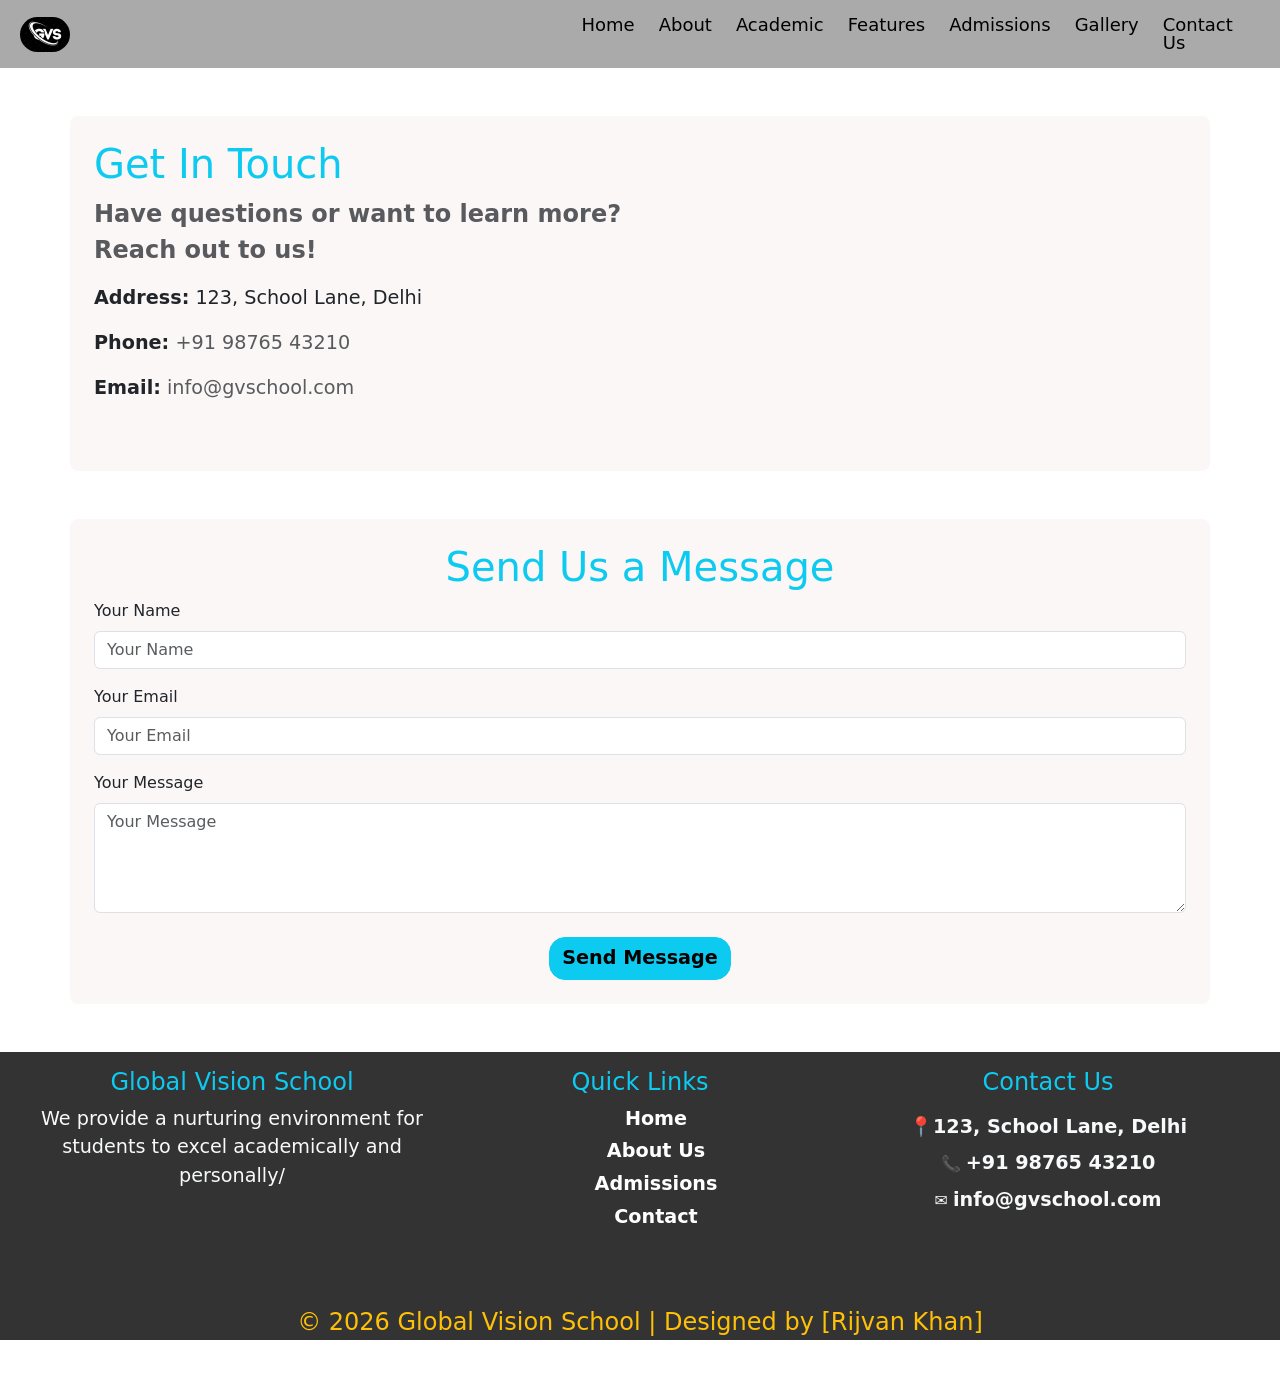
<file: contact.html>
<!DOCTYPE html>
<html lang="en">
<head>
    <meta charset="UTF-8">
    <meta name="viewport" content="width=device-width, initial-scale=1.0">
    <title> Contact Us </title>
    <link href="https://cdn.jsdelivr.net/npm/bootstrap@5.3.8/dist/css/bootstrap.min.css" rel="stylesheet" integrity="sha384-sRIl4kxILFvY47J16cr9ZwB07vP4J8+LH7qKQnuqkuIAvNWLzeN8tE5YBujZqJLB" crossorigin="anonymous">
	<script src="https://ajax.googleapis.com/ajax/libs/jquery/3.7.1/jquery.min.js"></script>
	<script src="https://cdn.jsdelivr.net/npm/bootstrap@5.3.8/dist/js/bootstrap.bundle.min.js" integrity="sha384-FKyoEForCGlyvwx9Hj09JcYn3nv7wiPVlz7YYwJrWVcXK/BmnVDxM+D2scQbITxI" crossorigin="anonymous"></script>
    <link rel="stylesheet" href="contents/css/style.css">
</head>
<body>
    <header>
         
            <nav class="navbar navbar-expand-sm"  style="background-color:#aaaaaa">

                <div class="container-fluid">
           
                    <a class="navbar-brand w-25" href="#">
                        <img src="contents/images/logo.png" alt="Logo" width="50" class="rounded-5 ms-2">
                    </a>

                    <button type="button" class="navbar-toggler" data-bs-toggle="collapse" data-bs-target="#collapseNavbar">
                        <span class="navbar-toggler-icon"></span>
                    </button>
                
                    <div class="collapse navbar-collapse" id="collapseNavbar">
                        <ul class="navbar-nav justify-content-end w-75 ms-auto">
                            <li class="nav-item me-2">
                                <a class="nav-link" href="index.html">Home</a>
                            </li>
                            <li class="nav-item me-2">
                                <a class="nav-link" href="about.html">About </a>
                            </li>
                            <li class="nav-item me-2">
                                <a class="nav-link" href="academic.html">Academic</a>
                            </li>
                            <li class="nav-item me-2">
                                <a class="nav-link" href="features.html">Features</a>
                            </li>
                            <li class="nav-item me-2">
                                <a class="nav-link" href="admission.html">Admissions</a>
                            </li>
                            <li class="nav-item me-2">
                                <a class="nav-link" href="gallery.html">Gallery</a>
                            </li>
                            <li class="nav-item me-2">
                                <a class="nav-link" href="contact.html">Contact Us</a>
                            </li>
                        </ul>
                    </div>
                </div>
            </nav>
    </header>


    <main>
        


        <div class="container mt-5 bg1 p-4 rounded-3">
            
            <div class="row">
                <div class="col-sm-12 col-md-6 mb-4">
                    <h1 class="fs4 text-info">Get In Touch</h1>
                    <p class="fs2 text-muted fw-bold">Have questions or want to learn more? Reach out to us!</p>
                    <p class="fs1"><strong>Address:</strong> 123, School Lane, Delhi</p>
                    <p class="fs1"><strong>Phone:</strong> <a href="tel:+919876543210" class="text-decoration-none  text-muted">+91 98765 43210</a></p>
                    <p class="fs1"><strong>Email:</strong> <a href="mailto:info@gvschool.com" class="text-decoration-none text-muted ">info@gvschool.com</a></p>
                </div>

                <div class="col-sm-12 col-md-6">
                    <iframe src="https://www.google.com/maps/embed?pb=!1m18!1m12!1m3!1d224345.8399138788!2d77.06889865820313!3d28.52728020889186!2m3!1f0!2f0!3f0!3m2!1i1024!2i768!4f13.1!3m3!1m2!1s0x390ce5e9c9b8b6b%3A0x7a9cbbd9e5a7c8e6!2sDelhi%2C%20India!5e0!3m2!1sen!2sus!4v1700000000000" width="100%" height="300" style="border:0;" allowfullscreen=""></iframe>
                </div>
            </div>    
                   
        </div>

        <div class="container mt-5 bg1 p-4 rounded-3">
            <h1 class="text-center text-info fs4"> Send Us a Message</h1>

            <form>
                <div class="mb-3">
                    <label for="name" class="form-label">Your Name</label>
                    <input type="text" class="form-control" id="name" placeholder="Your Name">
                </div>
                <div class="mb-3">
                    <label for="email" class="form-label">Your Email</label>
                    <input type="email" class="form-control" id="email" placeholder="Your Email">
                </div>
                <div class="mb-3">
                    <label for="message" class="form-label">Your Message</label>
                    <textarea class="form-control" id="message" rows="4" placeholder="Your Message"></textarea>
                </div>
                <div class="d-flex align-items-center justify-content-center mt-4">
                    <button type="submit" class="btn btn-info fs1 fw-bold rounded-4">Send Message</button>
                </div>
            </form>
        </div>

    </main>



    <footer class="main-footer container-fluid mt-5" style="background-color:#333333">
        <div class="row footer-container m-2 p-2">
        
            <div class="footer-col col-sm-4 text-light ft1 text-center">
                <h3 class="text-info fs2 fw-normal m-2">Global Vision School</h3>
                <p class="fs1">We provide a nurturing environment for students to excel academically and personally/</p>
            </div>
            <div class="footer-col col-sm-4 text-light text-center"> 
                <h3 class="text-info fs2 fw-normal m-2">Quick Links</h3>
                <ul class="footerLi">
                    <li><a href="index.html" target="_self">Home</a></li>
                    <li><a href="about.html" target="_blank">About Us</a></li>
                    <li><a href="admission.html" target="_blank">Admissions</a></li>
                    <li><a href="contact.html" target="_blank">Contact</a></li>
                </ul>
            </div>

            <div class="footer-col col-sm-4 text-light text-center">
                <h3 class="text-info fs2 fw-normal m-2">Contact Us</h3>
                <p class="fw-bolder text-light mt-3 m-2 fs1">📍123, School Lane, Delhi</p>
                <p class="m-2">📞 <a href="tel:+919876543210" class="text-decoration-none fw-bolder text-light fs1">+91 98765 43210</a></p>
                <p class="m-2">✉️ <a href="mailto:info@gvschool.com" class="text-decoration-none fw-bolder text-light fs1">info@gvschool.com</a></p>
            </div>

        </div>

        <div class="footer-bottom text-center  text-warning">
            <p class="m-5 mb-5 fs2">&copy; 2026 Global Vision School | Designed by [Rijvan Khan]</p>
        </div>
    </footer>

</body>
</html>
</file>
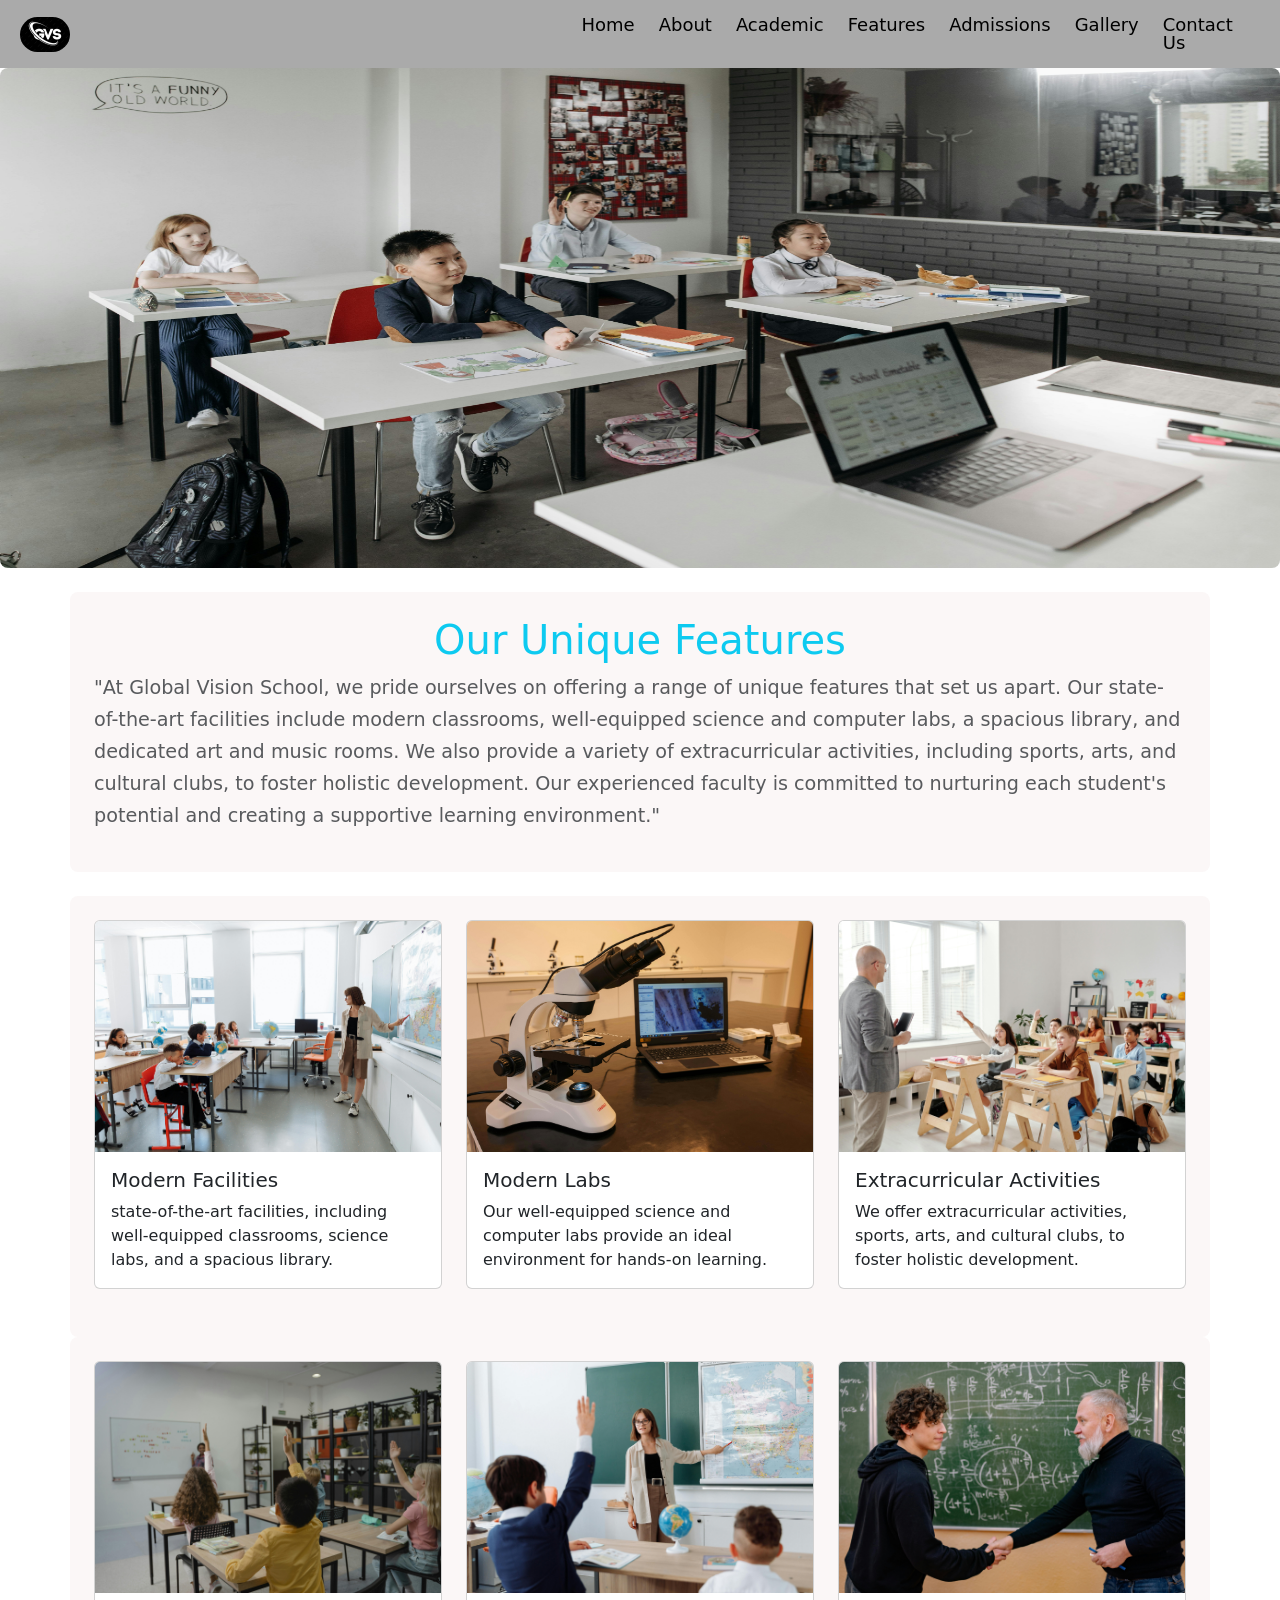
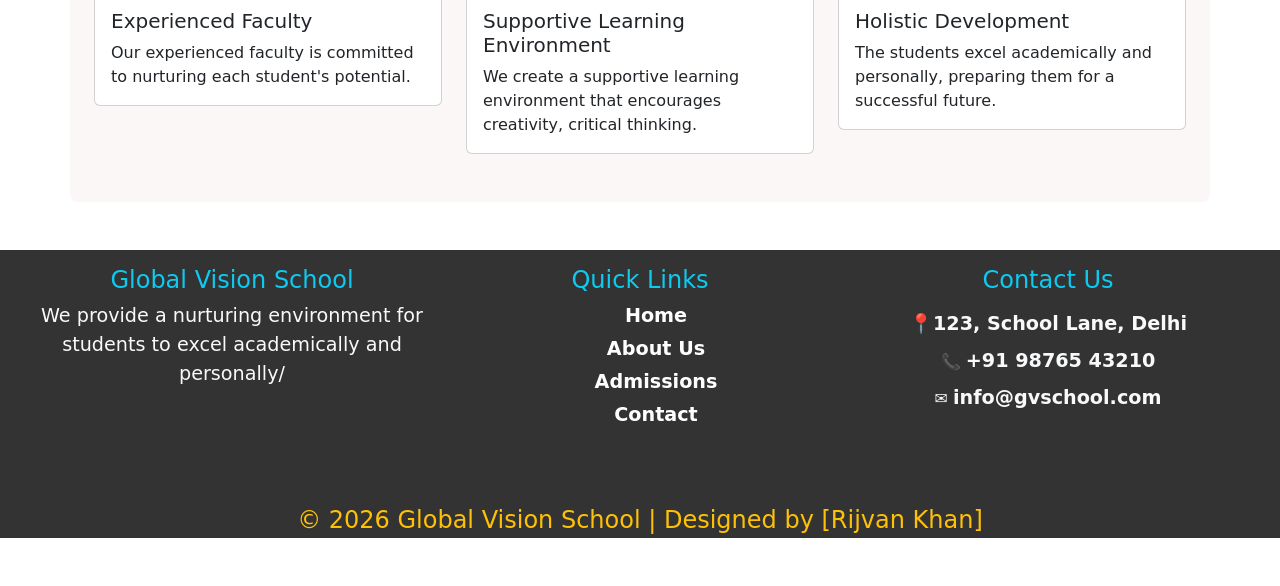
<file: features.html>
<!DOCTYPE html>
<html lang="en">
<head>
    <meta charset="UTF-8">
    <meta name="viewport" content="width=device-width, initial-scale=1.0">
    <title>Features - Global Vision School</title>
    <link href="https://cdn.jsdelivr.net/npm/bootstrap@5.3.8/dist/css/bootstrap.min.css" rel="stylesheet" integrity="sha384-sRIl4kxILFvY47J16cr9ZwB07vP4J8+LH7qKQnuqkuIAvNWLzeN8tE5YBujZqJLB" crossorigin="anonymous">
	<script src="https://ajax.googleapis.com/ajax/libs/jquery/3.7.1/jquery.min.js"></script>
	<script src="https://cdn.jsdelivr.net/npm/bootstrap@5.3.8/dist/js/bootstrap.bundle.min.js" integrity="sha384-FKyoEForCGlyvwx9Hj09JcYn3nv7wiPVlz7YYwJrWVcXK/BmnVDxM+D2scQbITxI" crossorigin="anonymous"></script>
    <link rel="stylesheet" href="contents/css/style.css">
</head>
<body>
   <header>
         
            <nav class="navbar navbar-expand-sm"  style="background-color:#aaaaaa">

                <div class="container-fluid">
           
                    <a class="navbar-brand w-25" href="#">
                        <img src="contents/images/logo.png" alt="Logo" width="50" class="rounded-5 ms-2">
                    </a>

                    <button type="button" class="navbar-toggler" data-bs-toggle="collapse" data-bs-target="#collapseNavbar">
                        <span class="navbar-toggler-icon"></span>
                    </button>
                
                    <div class="collapse navbar-collapse" id="collapseNavbar">
                        <ul class="navbar-nav justify-content-end w-75 ms-auto">
                            <li class="nav-item me-2">
                                <a class="nav-link" href="index.html">Home</a>
                            </li>
                            <li class="nav-item me-2">
                                <a class="nav-link" href="about.html">About </a>
                            </li>
                            <li class="nav-item me-2">
                                <a class="nav-link" href="academic.html">Academic</a>
                            </li>
                            <li class="nav-item me-2">
                                <a class="nav-link" href="features.html">Features</a>
                            </li>
                            <li class="nav-item me-2">
                                <a class="nav-link" href="admission.html">Admissions</a>
                            <li class="nav-item me-2">
                                <a class="nav-link" href="gallery.html">Gallery</a>
                            </li>
                            <li class="nav-item me-2">
                                <a class="nav-link" href="contact.html">Contact Us</a>
                            </li>
                        </ul>
                    </div>
                </div>
            </nav>
    </header>

    <main>
        <div class="img-fluid ">
            <img src="contents/images/acd2.jpg" alt="Features Image" class="w-100 rounded-3" style="height:500px;">
        </div>    

        <div class="container mt-4 bg1 p-4 rounded-3">
            <h1 class="text-center text-info fs4"> Our Unique Features </h1>
            <p class="text-muted fs1 text-juatify" style="line-height:32px;">"At Global Vision School, we pride ourselves on offering a range of unique features that set us apart. Our state-of-the-art facilities include modern classrooms, well-equipped science and computer labs, a spacious library, and dedicated art and music rooms. We also provide a variety of extracurricular activities, including sports, arts, and cultural clubs, to foster holistic development. Our experienced faculty is committed to nurturing each student's potential and creating a supportive learning environment."</p>

        </div>

        <div class="container mt-4 bg1 p-4 rounded-3 imgBorder">

            <div class="row">
                <div class="col-xl-4 col-md-6">
                    <div class="card mb-4">
                        <img src="contents/images/scl3.jpg" class="card-img-top" alt="Feature 1">
                        <div class="card-body">
                            <h5 class="card-title">Modern Facilities</h5>
                            <p class="card-text">state-of-the-art facilities, including well-equipped classrooms, science labs, and a spacious library.</p>

                        </div>
                    </div>        
                </div>

                <div class="col-xl-4 col-md-6">
                    <div class="card mb-4">
                        <img src="contents/images/sc3.jpg" class="card-img-top" alt="Feature 1">
                        <div class="card-body">
                            <h5 class="card-title">Modern Labs</h5>
                            <p class="card-text">Our well-equipped science and computer labs provide an ideal environment for hands-on learning.</p>

                        </div>
                    </div>        
                </div>

                <div class="col-xl-4 col-md-6">
                    <div class="card mb-4">
                        <img src="contents/images/scl2.jpg" class="card-img-top" alt="Feature 1">
                        <div class="card-body">
                            <h5 class="card-title">Extracurricular Activities</h5>
                            <p class="card-text">We offer extracurricular activities, sports, arts, and cultural clubs, to foster holistic development.</p>
                        </div>    
                    </div>
                </div>        
            </div>
        </div>

        <div class="container bg1 rounded-3 p-4">
            <div class="row">
                <div class="col-xl-4 col-md-6">
                    <div class="card mb-4">
                        <img src="contents/images/scl1.jpg" class="card-img-top" alt="Feature 1">
                        <div class="card-body">
                            <h5 class="card-title">Experienced Faculty</h5>
                            <p class="card-text">Our experienced faculty is committed to nurturing each student's potential. </p>
                        </div>
                    </div>
                </div>    
                
                <div class="col-xl-4 col-md-6">
                    <div class="card mb-4">
                        <img src="contents/images/scl4.jpg" class="card-img-top" alt="Feature 1">
                        <div class="card-body">
                            <h5 class="card-title">Supportive Learning Environment</h5>
                            <p class="card-text">We create a supportive learning environment that encourages creativity, critical thinking.</p>
                        </div>
                    </div>
                </div>
                
                <div class="col-xl-4 col-md-6">
                    <div class="card mb-4">
                        <img src="contents/images/math3.jpg" class="card-img-top" alt="Feature 1">
                        <div class="card-body">
                            <h5 class="card-title">Holistic Development</h5>
                            <p class="card-text">The students excel academically and personally, preparing them for a successful future.
                            </p>
                        </div>
                    </div>        
                </div>    
                             
            </div>

        </div>

    
    </main>









    <footer class="main-footer container-fluid mt-5" style="background-color:#333333">
        <div class="row footer-container m-2 p-2">
        
            <div class="footer-col col-sm-4 text-light ft1 text-center">
                <h3 class="text-info fs2 fw-normal m-2">Global Vision School</h3>
                <p class="fs1">We provide a nurturing environment for students to excel academically and personally/</p>
            </div>
            <div class="footer-col col-sm-4 text-light text-center"> 
                <h3 class="text-info fs2 fw-normal m-2">Quick Links</h3>
                <ul class="footerLi">
                    <li><a href="index.html" target="_self">Home</a></li>
                    <li><a href="about.html" target="_blank">About Us</a></li>
                    <li><a href="admission.html" target="_blank">Admissions</a></li>
                    <li><a href="contact.html" target="_blank">Contact</a></li>
                </ul>
            </div>

            <div class="footer-col col-sm-4 text-light text-center">
                <h3 class="text-info fs2 fw-normal m-2">Contact Us</h3>
                <p class="fw-bolder text-light mt-3 m-2 fs1">📍123, School Lane, Delhi</p>
                <p class="m-2">📞 <a href="tel:+919876543210" class="text-decoration-none fw-bolder text-light fs1">+91 98765 43210</a></p>
                <p class="m-2">✉️ <a href="mailto:info@gvschool.com" class="text-decoration-none fw-bolder text-light fs1">info@gvschool.com</a></p>
            </div>

        </div>

        <div class="footer-bottom text-center  text-warning">
            <p class="m-5 mb-5 fs2">&copy; 2026 Global Vision School | Designed by [Rijvan Khan]</p>
        </div>
    </footer>

</body>
</html>
</file>
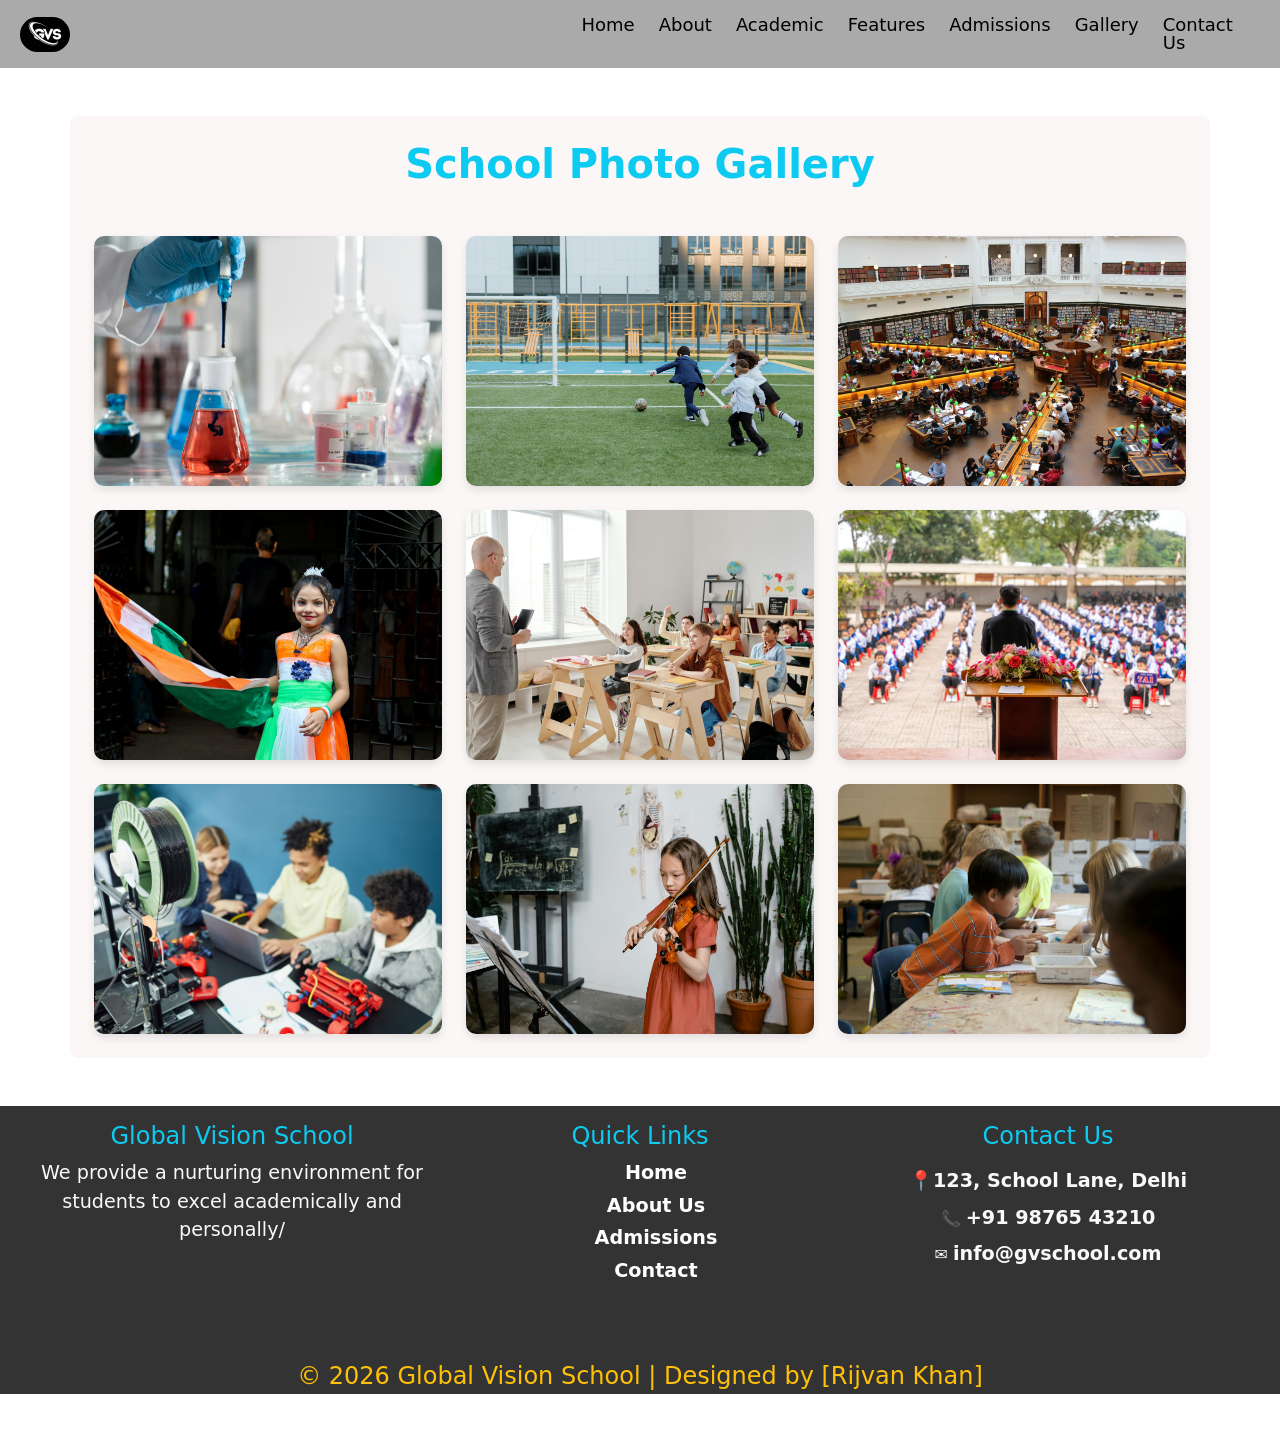
<file: gallery.html>
<!DOCTYPE html>
<html lang="en">
<head>
    <meta charset="UTF-8">
    <meta name="viewport" content="width=device-width, initial-scale=1.0">
    <title> Gallery </title>
    <link href="https://cdn.jsdelivr.net/npm/bootstrap@5.3.8/dist/css/bootstrap.min.css" rel="stylesheet" integrity="sha384-sRIl4kxILFvY47J16cr9ZwB07vP4J8+LH7qKQnuqkuIAvNWLzeN8tE5YBujZqJLB" crossorigin="anonymous">
	<script src="https://ajax.googleapis.com/ajax/libs/jquery/3.7.1/jquery.min.js"></script>
	<script src="https://cdn.jsdelivr.net/npm/bootstrap@5.3.8/dist/js/bootstrap.bundle.min.js" integrity="sha384-FKyoEForCGlyvwx9Hj09JcYn3nv7wiPVlz7YYwJrWVcXK/BmnVDxM+D2scQbITxI" crossorigin="anonymous"></script>
    <link rel="stylesheet" href="contents/css/style.css">

<style>
    /* 1. Custom Animation on Page Load */
    @keyframes fadeInUp {
      from {
        opacity: 0;
        transform: translateY(20px);
      }
      to {
        opacity: 1;
        transform: translateY(0);
      }
    }

    /* 2. Style for Gallery Image Container (The Card) */
    .gallery-item {
      overflow: hidden; /* Important for hover effect to stay within bounds */
      border-radius: 10px; /* Thoda rounding design */
      box-shadow: 0 4px 8px rgba(0,0,0,0.1);
      
      /* Apply page load animation to each card */
      animation: fadeInUp 0.6s ease-out both;
    }

    /* 3. Staggered Animation Delay for each card */
    .gallery-item:nth-child(1) { animation-delay: 0.1s; }
    .gallery-item:nth-child(2) { animation-delay: 0.2s; }
    .gallery-item:nth-child(3) { animation-delay: 0.3s; }
    .gallery-item:nth-child(4) { animation-delay: 0.4s; }
    .gallery-item:nth-child(5) { animation-delay: 0.5s; }
    .gallery-item:nth-child(6) { animation-delay: 0.6s; }
    .gallery-item:nth-child(7) { animation-delay: 0.7s; }
    .gallery-item:nth-child(8) { animation-delay: 0.8s; }
    .gallery-item:nth-child(9) { animation-delay: 0.9s; }
    

    /* 4. Hover Effect on Image inside the container */
    .gallery-item img {
      transition: transform 0.4s ease, filter 0.3s ease; /* Smooth hover transition */
      display: block;
      width: 100%;
      height: 250px; /* Fixed height for consistency, remove if not needed */
      object-fit: cover; /* Important for aspect ratio on fixed height */
    }

    /* Zoom in and slightly brighten on hover */
    .gallery-item:hover img {
      transform: scale(1.1); /* Zoom in by 10% */
      filter: brightness(1.1); /* Slight brighten */
    }

    /* Optional Overlay styling */
    .gallery-overlay {
      position: absolute;
      bottom: 0;
      left: 0;
      right: 0;
      background: rgba(0,0,0,0.6);
      overflow: hidden;
      width: 100%;
      height: 0;
      transition: 0.4s ease;
      display: flex;
      align-items: center;
      justify-content: center;
    }

    .gallery-item:hover .gallery-overlay {
      height: 100%;
    }

    .gallery-overlay h5 {
      color: white;
      margin: 0;
      font-size: 1.2rem;
    }

  </style>

</head>
<body>
    <header>
         
            <nav class="navbar navbar-expand-sm"  style="background-color:#aaaaaa">

                <div class="container-fluid">
           
                    <a class="navbar-brand w-25" href="#">
                        <img src="contents/images/logo.png" alt="Logo" width="50" class="rounded-5 ms-2">
                    </a>

                    <button type="button" class="navbar-toggler" data-bs-toggle="collapse" data-bs-target="#collapseNavbar">
                        <span class="navbar-toggler-icon"></span>
                    </button>
                
                    <div class="collapse navbar-collapse" id="collapseNavbar">
                        <ul class="navbar-nav justify-content-end w-75 ms-auto">
                            <li class="nav-item me-2">
                                <a class="nav-link" href="index.html">Home</a>
                            </li>
                            <li class="nav-item me-2">
                                <a class="nav-link" href="about.html">About </a>
                            </li>
                            <li class="nav-item me-2">
                                <a class="nav-link" href="academic.html">Academic</a>
                            </li>
                            <li class="nav-item me-2">
                                <a class="nav-link" href="features.html">Features</a>
                            </li>
                            <li class="nav-item me-2">
                                <a class="nav-link" href="admission.html">Admissions</a>
                            </li>
                            <li class="nav-item me-2">
                                <a class="nav-link" href="gallery.html">Gallery</a>
                            </li>
                            <li class="nav-item me-2">
                                <a class="nav-link" href="contact.html">Contact Us</a>
                            </li>
                        </ul>
                    </div>
                </div>
            </nav>
    </header>

  <main>
        

  <div class="container mt-5 bg1 p-4 rounded-3">
    <h1 class="text-center mb-5 text-info fw-bold">School Photo Gallery</h1>

    <div class="row g-4"> <div class="col-12 col-md-6 col-lg-4">
        <div class="gallery-item position-relative">
          <img src="contents/images/sc2.jpg" alt="Science Lab" class="img-fluid">
          <div class="gallery-overlay">
            <h5>Science Lab 2025</h5>
          </div>
        </div>
      </div>

      <div class="col-12 col-md-6 col-lg-4">
        <div class="gallery-item position-relative">
          <img src="contents/images/g1.jpg" alt="Annual Sports Day" class="img-fluid">
          <div class="gallery-overlay">
            <h5>Annual Sports Day</h5>
          </div>
        </div>
      </div>

      <div class="col-12 col-md-6 col-lg-4">
        <div class="gallery-item position-relative">
          <img src="contents/images/library1.jpg" alt="Library" class="img-fluid">
          <div class="gallery-overlay">
            <h5>Student Library</h5>
          </div>
        </div>
      </div>

      <div class="col-12 col-md-6 col-lg-4">
        <div class="gallery-item position-relative">
          <img src="contents/images/independent.jpg" alt="Independence Day Celebration" class="img-fluid">
          <div class="gallery-overlay">
            <h5>Independence Day</h5>
          </div>
        </div>
      </div>

      <div class="col-12 col-md-6 col-lg-4">
        <div class="gallery-item position-relative">
          <img src="contents/images/scl2.jpg" alt="Classroom Interaction" class="img-fluid">
          <div class="gallery-overlay">
            <h5>Classroom Interaction</h5>
          </div>
        </div>
      </div>

      <div class="col-12 col-md-6 col-lg-4">
        <div class="gallery-item position-relative">
          <img src="contents/images/annual.jpg" alt="Annual Function" class="img-fluid">
          <div class="gallery-overlay">
            <h5>Annual Function</h5>
          </div>
        </div>
      </div>

      <div class="col-12 col-md-6 col-lg-4">
        <div class="gallery-item position-relative">
          <img src="contents/images/robot.jpg" alt="Robotics Workshop" class="img-fluid">
          <div class="gallery-overlay">
            <h5>Robotics Workshop</h5>
          </div>
        </div>
      </div>

      <div class="col-12 col-md-6 col-lg-4">
        <div class="gallery-item position-relative">
          <img src="contents/images/music.jpg" alt="Music Class" class="img-fluid">
          <div class="gallery-overlay">
            <h5>Music Class</h5>
          </div>
        </div>
      </div>

      <div class="col-12 col-md-6 col-lg-4">
        <div class="gallery-item position-relative">
          <img src="contents/images/act5.jpg" alt="Art Class" class="img-fluid">
          <div class="gallery-overlay">
            <h5>Art Class</h5>
          </div>
        </div>

    </div>
  </div>


</main>



    <footer class="main-footer container-fluid mt-5" style="background-color:#333333">
        <div class="row footer-container m-2 p-2">
        
            <div class="footer-col col-sm-4 text-light ft1 text-center">
                <h3 class="text-info fs2 fw-normal m-2">Global Vision School</h3>
                <p class="fs1">We provide a nurturing environment for students to excel academically and personally/</p>
            </div>
            <div class="footer-col col-sm-4 text-light text-center"> 
                <h3 class="text-info fs2 fw-normal m-2">Quick Links</h3>
                <ul class="footerLi">
                    <li><a href="index.html" target="_self">Home</a></li>
                    <li><a href="about.html" target="_blank">About Us</a></li>
                    <li><a href="admission.html" target="_blank">Admissions</a></li>
                    <li><a href="contact.html" target="_blank">Contact</a></li>
                </ul>
            </div>

            <div class="footer-col col-sm-4 text-light text-center">
                <h3 class="text-info fs2 fw-normal m-2">Contact Us</h3>
                <p class="fw-bolder text-light mt-3 m-2 fs1">📍123, School Lane, Delhi</p>
                <p class="m-2">📞 <a href="tel:+919876543210" class="text-decoration-none fw-bolder text-light fs1">+91 98765 43210</a></p>
                <p class="m-2">✉️ <a href="mailto:info@gvschool.com" class="text-decoration-none fw-bolder text-light fs1">info@gvschool.com</a></p>
            </div>

        </div>

        <div class="footer-bottom text-center  text-warning">
            <p class="m-5 mb-5 fs2">&copy; 2026 Global Vision School | Designed by [Rijvan Khan]</p>
        </div>
    </footer>

</body>
</html>
</file>
<file: contents/css/style.css>
/* Home Page styles */

/* Background-colors */

.bg1
{
    background-color:#fbf7f7;
}

.bg2
{
    background-color:#dddddd;
}

.bg3
{
    background-color:#cccccc;
}

/* Font Sizes*/
.fs1
{
font-size:1.2rem;
}

.fs2
{
font-size:1.5rem;
}

.fs3
{
font-size:2rem;
}

.fs4
{
font-size:2.5rem;
}

.fs5
{
font-size:3rem;
}

.fs6
{
font-size:3.5rem;
}

.banner
{
    background-image:url("../images/banner.jpg");
    height:800px;
    background-size:cover;
    background-repeat:no-repeat;
}

.navbar-nav .nav-link
{
    color:#000000;
    font-size:18px;
    font-weight:500;
    transition:color 0.3s ease,border-bottom 0.3s ease;
    line-height:18px;
}

.navbar-nav .nav-link:hover
{
    color:#555555;
    border-bottom:2px solid #555555;
}


.hover-effect:hover
{
    background-color:#f8f9fa;
    transform:scale(1.05);
    transition:transform 0.3s ease,background-color 0.3s ease;
}





















.footerLi li
{
list-style:none;
margin:4px;
text-align:center;
}

.footerLi li a
{
color:white;
font-size:1.2rem;
text-decoration:none;
font-weight:600;
transition:color 0.4s ease,border-bottom 0.4s ease;

}

.footerLi li a:hover
{
color:#dbb004;
border-bottom:2px solid #dbb000;

}

.footer-col p a
{
transition:color 0.3s ease,border-bottom 0.3s ease;
}

.footer-col p a:hover
{
color:#dbb004;
border-bottom:2px solid #dbb000;

}

/* About Page */
@keyframes upDown
{
0% { transform: translateY(0); }
50% { transform: translateY(-15px); }   
100% { transform: translateY(0); }
}

.img1
{
animation: upDown 3s ease-in-out infinite;
}

.img2
{
animation: upDown 3s ease-in-out infinite;
}

/*  Academic Page  */

.tbody tr td{
    background: linear-gradient(135deg, #8e2de2, #4a00e0);
    background-clip: text; 
    color: transparent;
    font-size:1.2rem;
    font-weight:600;
    
}

.tbody tr{
    text-align:center;
}


/*  Feature Page */

.card
{
    transition: border 0.1s ease;
}

.card:hover{
    border: solid 2.5px #04c9ff;
}
</file>
